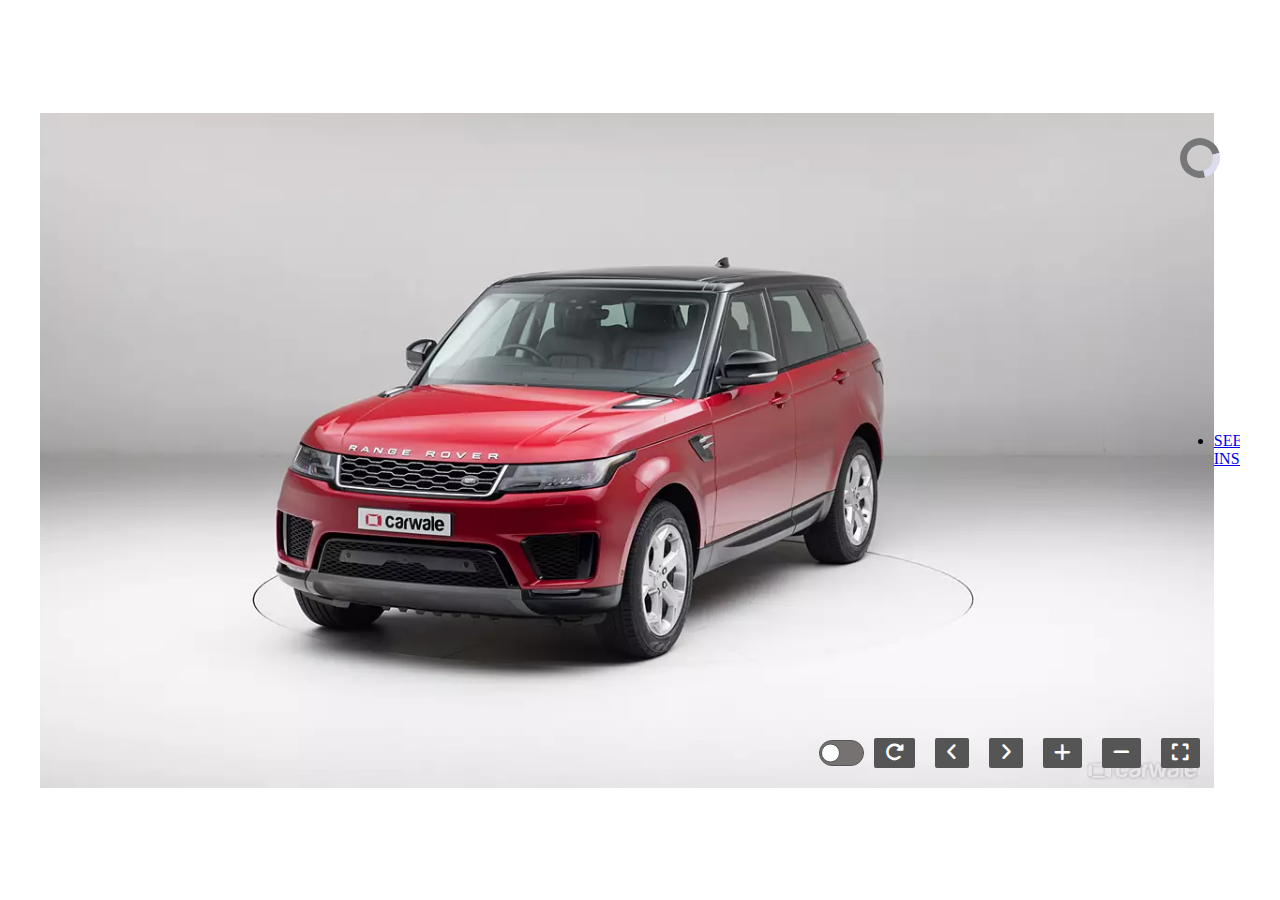
<file: Exterior/index.html>
<!DOCTYPE html>
<html lang="en">

<head>
    <meta charset="UTF-8">
    <meta name="viewport" content="width=device-width, initial-scale=1, viewport-fit=cover">
    <title>360° Player</title>
    <link rel="stylesheet" href="./360_style.css">
    <link rel="stylesheet" href="https://cdnjs.cloudflare.com/ajax/libs/font-awesome/6.6.0/css/all.min.css" />
</head>

<body>
    <div class="player-main-container">
        <div class="main-container">
            <div class="image-container" id="imageContainer">
                <div id="cardElement">
                    <div class="player">

                        <img id="frame" src="" alt="360 Image">
                        <li class="navigationlink"><a class="navlink" href="../interior/index.html">SEE INSIDE</a></li>

                        <div class="zoom-parent">
                            <div class="zoom-controls">
                                <div class="toggoleswitch"><label class="toggleButton"><input type="checkbox"
                                            class="toggleButton__checkbox" id="toggleView" /></label></div>
                                <div class="player-controls actionicons" id="toggle360Btn"><i
                                        class="fa-solid fa-rotate-right"></i></div>
                                <div class="actionicons left-arrow"><i class="fa-solid fa-angle-left"></i></div>
                                <div class="actionicons right-arrow"><i class="fa-solid fa-angle-right"></i></div>
                                <div id="zoomInBtn" class="actionicons"><i class="fa-solid fa-plus"></i></div>
                                <div id="zoomOutBtn" class="actionicons"><i class="fa-solid fa-minus"></i></div>
                                <div id="fullscreenbtn" class="actionicons"><i class="fa-solid fa-expand"></i></div>
                            </div>
                        </div>

                        <div class="spinner" id="loadingSpinner"></div>
                    </div>
                </div>
            </div>
        </div>
    </div>
    <script src="./360_script.js"></script>
</body>

</html>
</file>
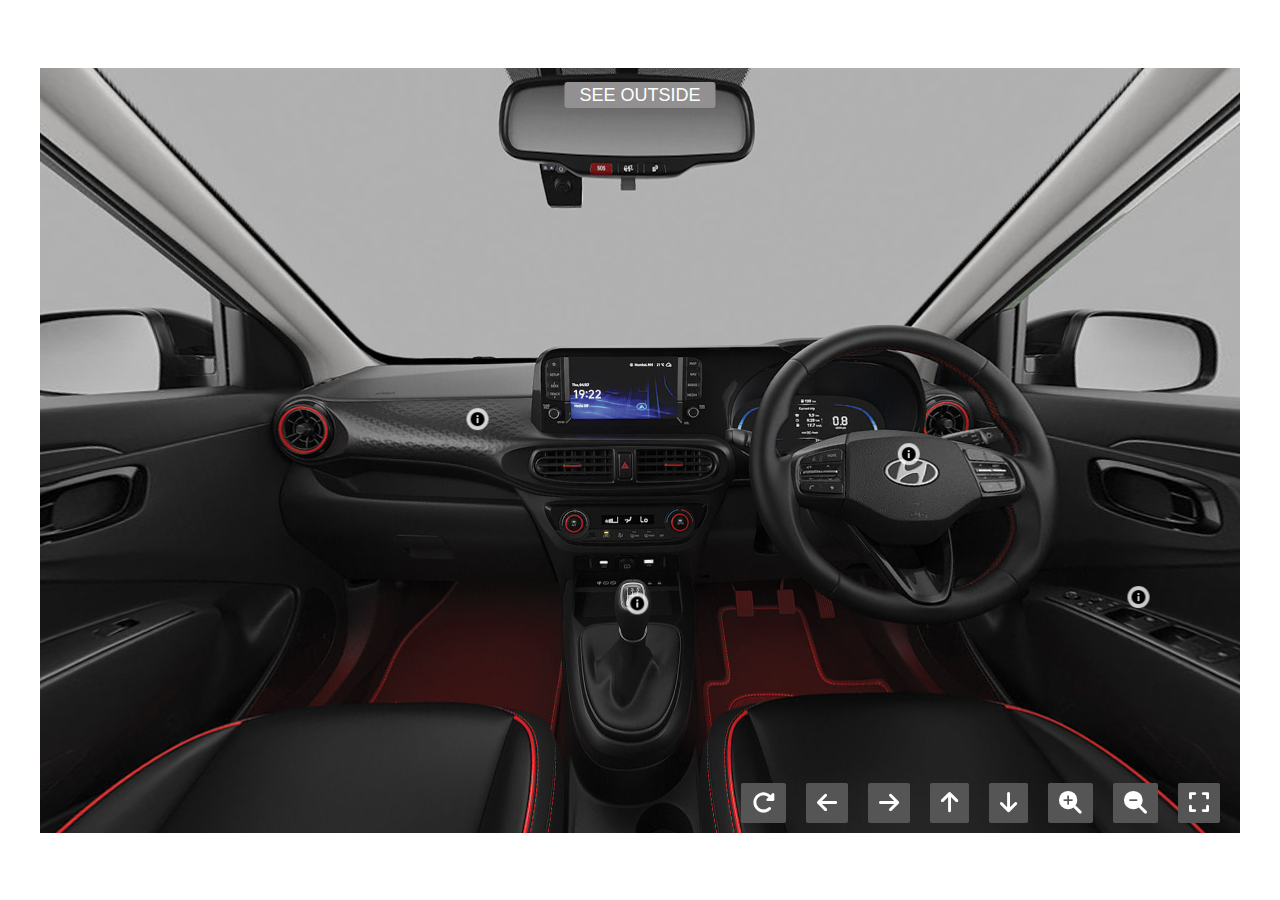
<file: interior/index.html>
<!DOCTYPE html>
<html lang="en">

<head>
    <meta charset="UTF-8">
    <meta name="viewport" content="width=device-width, initial-scale=1.0">
    <title>360 Car Interior Viewer</title>
    <link rel="stylesheet" href="https://cdnjs.cloudflare.com/ajax/libs/font-awesome/6.6.0/css/all.min.css" />
    <link rel="stylesheet" href="./pano.css">
    <link rel="stylesheet" href="./pano_player_source/pano_player_lib.css">
</head>

<body>
    <div class="main-controls-container">
        <div class="main-container">
            <div class="image-container">
                <div id="cardElement">
                    <div class="player" id="playerContainer">

                        <div id="panoramaViewer">
                            <li><a href="../Exterior/index.html">SEE OUTSIDE</a></li>

                            <div class="zoom-parent">
                                <div class="zoom-controls">
                                    <div class="actionicons" id="autoRotateBtn"><i class="fa-solid fa-rotate-right"></i>
                                    </div>
                                    <div class="actionicons" id="leftBtn"><i class="fas fa-arrow-left"></i></div>
                                    <div class="actionicons" id="rightBtn"><i class="fas fa-arrow-right"></i></div>
                                    <div class="actionicons" id="upBtn"><i class="fas fa-arrow-up"></i></div>
                                    <div class="actionicons" id="downBtn"><i class="fas fa-arrow-down"></i></div>
                                    <div class="actionicons" id="zoomInBtn"><i class="fas fa-search-plus"></i></div>
                                    <div class="actionicons" id="zoomOutBtn"><i class="fas fa-search-minus"></i></div>
                                    <div class="actionicons" id="fullscreenBtn"><i class="fa-solid fa-expand"></i></div>
                                </div>
                            </div>
                        </div>

                        <div id="popupContainer" class="popup-container">
                            <div id="popupContent" class="popup-content">
                                <span id="closePopup" class="close-popup">&times;</span>
                                <p id="popupText"></p>
                            </div>
                        </div>
                    </div>
                </div>
            </div>
        </div>
    </div>
    <script src="./pano_player_source/pano_player_lib.js"></script>
    <script src="./pano.js"></script>

</body>

</html>
</file>
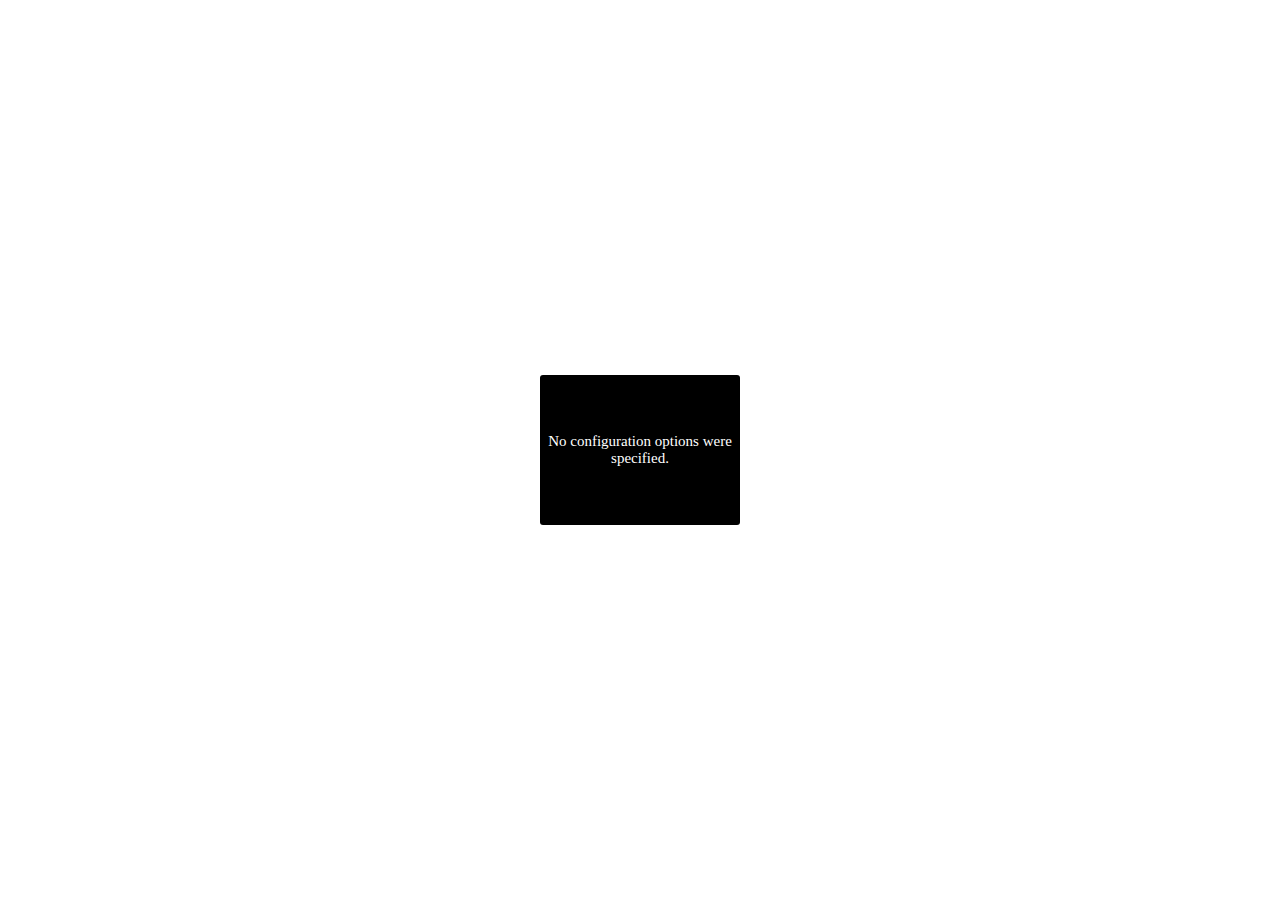
<file: interior/pannellum/pannellum.htm>
<!DOCTYPE HTML>
<html>

<head>
    <meta charset=utf-8>
    <meta name=viewport content="width=device-width, initial-scale=1.0">
    <title>Pannellum</title>
    <style type="text/css">
        .pnlm-container {
            margin: 0;
            padding: 0;
            overflow: hidden;
            position: relative;
            cursor: default;
            width: 100%;
            height: 100%;
            font-family: Helvetica, "Nimbus Sans L", "Liberation Sans", Arial, sans-serif;
            background: #f4f4f4;
            -webkit-user-select: none;
            -khtml-user-select: none;
            -moz-user-select: none;
            -o-user-select: none;
            -ms-user-select: none;
            user-select: none;
            outline: 0;
            line-height: 1.4;
            contain: content
        }

        .pnlm-container * {
            box-sizing: content-box
        }

        .pnlm-ui {
            position: absolute;
            width: 100%;
            height: 100%;
            z-index: 1
        }

        .pnlm-grab {
            cursor: grab;
            cursor: url('data:image/svg+xml,%3Csvg%20xmlns%3D%22http%3A%2F%2Fwww.w3.org%2F2000%2Fsvg%22%20height%3D%2226%22%20width%3D%2226%22%3E%0A%3Cpath%20stroke%3D%22%23000%22%20stroke-width%3D%221px%22%20fill%3D%22%23fff%22%20d%3D%22m15.3%2020.5s6.38-6.73%204.64-8.24-3.47%201.01-3.47%201.01%203.61-5.72%201.41-6.49c-2.2-0.769-3.33%204.36-3.33%204.36s0.873-5.76-1.06-5.76-1.58%205.39-1.58%205.39-0.574-4.59-2.18-4.12c-1.61%200.468-0.572%205.51-0.572%205.51s-1.58-4.89-2.93-3.79c-1.35%201.11%200.258%205.25%200.572%206.62%200.836%202.43%202.03%202.94%202.17%205.55%22%2F%3E%0A%3C%2Fsvg%3E%0A') 12 8, default
        }

        .pnlm-grabbing {
            cursor: grabbing;
            cursor: url('data:image/svg+xml,%3Csvg%20xmlns%3D%22http%3A%2F%2Fwww.w3.org%2F2000%2Fsvg%22%20height%3D%2226%22%20width%3D%2226%22%3E%0A%3Cpath%20stroke%3D%22%23000%22%20stroke-width%3D%221px%22%20fill%3D%22%23fff%22%20d%3D%22m15.3%2020.5s5.07-5.29%203.77-6.74c-1.31-1.45-2.53%200.14-2.53%200.14s2.74-3.29%200.535-4.06c-2.2-0.769-2.52%201.3-2.52%201.3s0.81-2.13-1.12-2.13-1.52%201.77-1.52%201.77-0.261-1.59-1.87-1.12c-1.61%200.468-0.874%202.17-0.874%202.17s-0.651-1.55-2-0.445c-1.35%201.11-0.68%202.25-0.365%203.62%200.836%202.43%202.03%202.94%202.17%205.55%22%2F%3E%0A%3C%2Fsvg%3E%0A') 12 8, default
        }

        .pnlm-sprite {
            background-image: url('data:image/svg+xml,%3Csvg%20xmlns%3D%22http%3A%2F%2Fwww.w3.org%2F2000%2Fsvg%22%20width%3D%2226%22%20height%3D%22208%22%3E%0A%3Ccircle%20fill-opacity%3D%22.78%22%20cy%3D%22117%22%20cx%3D%2213%22%20r%3D%2211%22%20fill%3D%22%23fff%22%2F%3E%0A%3Ccircle%20fill-opacity%3D%22.78%22%20cy%3D%22143%22%20cx%3D%2213%22%20r%3D%2211%22%20fill%3D%22%23fff%22%2F%3E%0A%3Ccircle%20cy%3D%22169%22%20cx%3D%2213%22%20r%3D%227%22%20fill%3D%22none%22%20stroke%3D%22%23000%22%20stroke-width%3D%222%22%2F%3E%0A%3Ccircle%20cy%3D%22195%22%20cx%3D%2213%22%20r%3D%227%22%20fill%3D%22none%22%20stroke%3D%22%23000%22%20stroke-width%3D%222%22%2F%3E%0A%3Ccircle%20cx%3D%2213%22%20cy%3D%22195%22%20r%3D%222.5%22%2F%3E%0A%3Cpath%20d%3D%22m5%2083v6h2v-4h4v-2zm10%200v2h4v4h2v-6zm-5%205v6h6v-6zm-5%205v6h6v-2h-4v-4zm14%200v4h-4v2h6v-6z%22%2F%3E%0A%3Cpath%20d%3D%22m13%20110a7%207%200%200%200%20-7%207%207%207%200%200%200%207%207%207%207%200%200%200%207%20-7%207%207%200%200%200%20-7%20-7zm-1%203h2v2h-2zm0%203h2v5h-2z%22%2F%3E%0A%3Cpath%20d%3D%22m5%2057v6h2v-4h4v-2zm10%200v2h4v4h2v-6zm-10%2010v6h6v-2h-4v-4zm14%200v4h-4v2h6v-6z%22%2F%3E%0A%3Cpath%20d%3D%22m17%2038v2h-8v-2z%22%2F%3E%0A%3Cpath%20d%3D%22m12%209v3h-3v2h3v3h2v-3h3v-2h-3v-3z%22%2F%3E%0A%3Cpath%20d%3D%22m13%20136-6.125%206.125h4.375v7.875h3.5v-7.875h4.375z%22%2F%3E%0A%3Cpath%20d%3D%22m10.428%20173.33v-5.77l5-2.89v5.77zm1-1.73%203-1.73-3.001-1.74z%22%2F%3E%0A%3C%2Fsvg%3E%0A')
        }

        .pnlm-container:-moz-full-screen {
            height: 100% !important;
            width: 100% !important;
            position: static !important
        }

        .pnlm-container:-webkit-full-screen {
            height: 100% !important;
            width: 100% !important;
            position: static !important
        }

        .pnlm-container:-ms-fullscreen {
            height: 100% !important;
            width: 100% !important;
            position: static !important
        }

        .pnlm-container:fullscreen {
            height: 100% !important;
            width: 100% !important;
            position: static !important
        }

        .pnlm-render-container {
            cursor: inherit;
            position: absolute;
            height: 100%;
            width: 100%
        }

        .pnlm-controls {
            margin-top: 4px;
            background-color: #fff;
            border: 1px solid #999;
            border-color: rgba(0, 0, 0, 0.4);
            border-radius: 3px;
            cursor: pointer;
            z-index: 2;
            -webkit-transform: translateZ(9999px);
            transform: translateZ(9999px)
        }

        .pnlm-control:hover {
            background-color: #f8f8f8
        }

        .pnlm-controls-container {
            position: absolute;
            top: 0;
            left: 4px;
            z-index: 1
        }

        .pnlm-zoom-controls {
            width: 26px;
            height: 52px
        }

        .pnlm-zoom-in {
            width: 100%;
            height: 50%;
            position: absolute;
            top: 0;
            border-radius: 3px 3px 0 0
        }

        .pnlm-zoom-out {
            width: 100%;
            height: 50%;
            position: absolute;
            bottom: 0;
            background-position: 0 -26px;
            border-top: 1px solid #ddd;
            border-top-color: rgba(0, 0, 0, 0.10);
            border-radius: 0 0 3px 3px
        }

        .pnlm-fullscreen-toggle-button,
        .pnlm-orientation-button,
        .pnlm-hot-spot-debug-indicator {
            width: 26px;
            height: 26px
        }

        .pnlm-hot-spot-debug-indicator {
            position: absolute;
            top: 50%;
            left: 50%;
            width: 26px;
            height: 26px;
            margin: -13px 0 0 -13px;
            background-color: rgba(255, 255, 255, 0.5);
            border-radius: 13px;
            display: none
        }

        .pnlm-orientation-button-inactive {
            background-position: 0 -156px
        }

        .pnlm-orientation-button-active {
            background-position: 0 -182px
        }

        .pnlm-fullscreen-toggle-button-inactive {
            background-position: 0 -52px
        }

        .pnlm-fullscreen-toggle-button-active {
            background-position: 0 -78px
        }

        .pnlm-panorama-info {
            position: absolute;
            bottom: 4px;
            background-color: rgba(0, 0, 0, 0.7);
            border-radius: 0 3px 3px 0;
            padding-right: 10px;
            color: #fff;
            text-align: left;
            display: none;
            z-index: 2;
            -webkit-transform: translateZ(9999px);
            transform: translateZ(9999px)
        }

        .pnlm-title-box {
            position: relative;
            font-size: 20px;
            display: table;
            padding-left: 5px;
            margin-bottom: 3px
        }

        .pnlm-author-box {
            position: relative;
            font-size: 12px;
            display: table;
            padding-left: 5px
        }

        .pnlm-load-box {
            position: absolute;
            top: 50%;
            left: 50%;
            width: 200px;
            height: 150px;
            margin: -75px 0 0 -100px;
            background-color: rgba(0, 0, 0, 0.7);
            border-radius: 3px;
            text-align: center;
            font-size: 20px;
            display: none;
            color: #fff
        }

        .pnlm-load-box p {
            margin: 20px 0
        }

        .pnlm-lbox {
            position: absolute;
            top: 50%;
            left: 50%;
            width: 20px;
            height: 20px;
            margin: -10px 0 0 -10px;
            display: none
        }

        .pnlm-loading {
            animation-duration: 1.5s;
            -webkit-animation-duration: 1.5s;
            animation-name: pnlm-mv;
            -webkit-animation-name: pnlm-mv;
            animation-iteration-count: infinite;
            -webkit-animation-iteration-count: infinite;
            animation-timing-function: linear;
            -webkit-animation-timing-function: linear;
            height: 10px;
            width: 10px;
            background-color: #fff;
            position: relative
        }

        @keyframes pnlm-mv {
            from {
                left: 0;
                top: 0
            }

            25% {
                left: 10px;
                top: 0
            }

            50% {
                left: 10px;
                top: 10px
            }

            75% {
                left: 0;
                top: 10px
            }

            to {
                left: 0;
                top: 0
            }
        }

        @-webkit-keyframes pnlm-mv {
            from {
                left: 0;
                top: 0
            }

            25% {
                left: 10px;
                top: 0
            }

            50% {
                left: 10px;
                top: 10px
            }

            75% {
                left: 0;
                top: 10px
            }

            to {
                left: 0;
                top: 0
            }
        }

        .pnlm-load-button {
            position: absolute;
            top: 50%;
            left: 50%;
            width: 200px;
            height: 100px;
            margin: -50px 0 0 -100px;
            background-color: rgba(0, 0, 0, .7);
            border-radius: 3px;
            text-align: center;
            font-size: 20px;
            display: table;
            color: #fff;
            cursor: pointer
        }

        .pnlm-load-button:hover {
            background-color: rgba(0, 0, 0, .8)
        }

        .pnlm-load-button p {
            display: table-cell;
            vertical-align: middle
        }

        .pnlm-info-box {
            font-size: 15px;
            position: absolute;
            top: 50%;
            left: 50%;
            width: 200px;
            height: 150px;
            margin: -75px 0 0 -100px;
            background-color: #000;
            border-radius: 3px;
            display: table;
            text-align: center;
            color: #fff;
            table-layout: fixed
        }

        .pnlm-info-box a,
        .pnlm-author-box a {
            color: #fff;
            word-wrap: break-word;
            overflow-wrap: break-word
        }

        .pnlm-info-box p {
            display: table-cell;
            vertical-align: middle;
            padding: 0 5px 0 5px
        }

        .pnlm-error-msg {
            display: none
        }

        .pnlm-about-msg {
            font-size: 11px;
            line-height: 11px;
            color: #fff;
            padding: 5px 8px 5px 8px;
            background: rgba(0, 0, 0, 0.7);
            border-radius: 3px;
            position: absolute;
            top: 50px;
            left: 50px;
            display: none;
            opacity: 0;
            -moz-transition: opacity .3s ease-in-out;
            -webkit-transition: opacity .3s ease-in-out;
            -o-transition: opacity .3s ease-in-out;
            -ms-transition: opacity .3s ease-in-out;
            transition: opacity .3s ease-in-out;
            z-index: 1
        }

        .pnlm-about-msg a:link,
        .pnlm-about-msg a:visited {
            color: #fff
        }

        .pnlm-about-msg a:hover,
        .pnlm-about-msg a:active {
            color: #eee
        }

        .pnlm-hotspot-base {
            position: absolute;
            visibility: hidden;
            cursor: default;
            vertical-align: middle;
            top: 0;
            z-index: 1
        }

        .pnlm-hotspot {
            height: 26px;
            width: 26px;
            border-radius: 13px
        }

        .pnlm-hotspot:hover {
            background-color: rgba(255, 255, 255, 0.2)
        }

        .pnlm-hotspot.pnlm-info {
            background-position: 0 -104px
        }

        .pnlm-hotspot.pnlm-scene {
            background-position: 0 -130px
        }

        div.pnlm-tooltip span {
            visibility: hidden;
            position: absolute;
            border-radius: 3px;
            background-color: rgba(0, 0, 0, 0.7);
            color: #fff;
            text-align: center;
            max-width: 200px;
            padding: 5px 10px;
            margin-left: -220px;
            cursor: default
        }

        div.pnlm-tooltip:hover span {
            visibility: visible
        }

        div.pnlm-tooltip:hover span:after {
            content: '';
            position: absolute;
            width: 0;
            height: 0;
            border-width: 10px;
            border-style: solid;
            border-color: rgba(0, 0, 0, 0.7) transparent transparent transparent;
            bottom: -20px;
            left: -10px;
            margin: 0 50%
        }

        .pnlm-compass {
            position: absolute;
            width: 50px;
            height: 50px;
            right: 4px;
            bottom: 4px;
            border-radius: 25px;
            background-image: url('data:image/svg+xml,%3Csvg%20xmlns%3D%22http%3A%2F%2Fwww.w3.org%2F2000%2Fsvg%22%20height%3D%2250%22%20width%3D%2250%22%3E%0A%3Cpath%20d%3D%22m24.5078%206-3.2578%2018h7.5l-3.25781-18h-0.984376zm-3.2578%2020%203.2578%2018h0.9844l3.2578-18h-7.5zm1.19531%200.9941h5.10938l-2.5547%2014.1075-2.5547-14.1075z%22%2F%3E%0A%3C%2Fsvg%3E%0A');
            cursor: default;
            display: none
        }

        .pnlm-world {
            position: absolute;
            left: 50%;
            top: 50%
        }

        .pnlm-face {
            position: absolute;
            -webkit-transform-origin: 0 0;
            transform-origin: 0 0
        }

        .pnlm-dragfix,
        .pnlm-preview-img {
            position: absolute;
            height: 100%;
            width: 100%
        }

        .pnlm-preview-img {
            background-size: cover;
            background-position: center
        }

        .pnlm-lbar {
            width: 150px;
            margin: 0 auto;
            border: #fff 1px solid;
            height: 6px
        }

        .pnlm-lbar-fill {
            background: #fff;
            height: 100%;
            width: 0
        }

        .pnlm-lmsg {
            font-size: 12px
        }

        .pnlm-fade-img {
            position: absolute;
            top: 0;
            left: 0
        }

        .pnlm-pointer {
            cursor: pointer
        }

        html {
            height: 100%
        }

        body {
            margin: 0;
            padding: 0;
            overflow: hidden;
            position: fixed;
            cursor: default;
            width: 100%;
            height: 100%
        }
    </style>
</head>

<body>
    <div id=container><noscript>
            <div class=pnlm-info-box>
                <p>Javascript is required to view this panorama.<br>(It could be worse; you could need a plugin.)</p>
            </div>
        </noscript></div>
    <script type="text/javascript">window.libpannellum = function (y, c, p) {
            function H(L) {
                function H(a, f) { return 1 == a.level && 1 != f.level ? -1 : 1 == f.level && 1 != a.level ? 1 : f.timestamp - a.timestamp } function Q(a, f) { return a.level != f.level ? a.level - f.level : a.diff - f.diff } function ka(a, f, d, c, m, e) { this.vertices = a; this.side = f; this.level = d; this.x = c; this.y = m; this.path = e.replace("%s", f).replace("%l", d).replace("%x", c).replace("%y", m) } function Ha(a, f, c, p, m) {
                    var e; var g = f.vertices; e = la(a, g.slice(0, 3)); var t = la(a, g.slice(3, 6)), x = la(a, g.slice(6, 9)), g = la(a, g.slice(9,
                        12)), s = e[0] + t[0] + x[0] + g[0]; -4 == s || 4 == s ? e = !1 : (s = e[1] + t[1] + x[1] + g[1], e = -4 == s || 4 == s ? !1 : 4 != e[2] + t[2] + x[2] + g[2]); if (e) {
                            e = f.vertices; t = e[0] + e[3] + e[6] + e[9]; x = e[1] + e[4] + e[7] + e[10]; g = e[2] + e[5] + e[8] + e[11]; s = Math.sqrt(t * t + x * x + g * g); g = Math.asin(g / s); t = Math.atan2(x, t) - p; t += t > Math.PI ? -2 * Math.PI : t < -Math.PI ? 2 * Math.PI : 0; t = Math.abs(t); f.diff = Math.acos(Math.sin(c) * Math.sin(g) + Math.cos(c) * Math.cos(g) * Math.cos(t)); t = !1; for (x = 0; x < d.nodeCache.length; x++)if (d.nodeCache[x].path == f.path) {
                                t = !0; d.nodeCache[x].timestamp = d.nodeCacheTimestamp++;
                                d.nodeCache[x].diff = f.diff; d.currentNodes.push(d.nodeCache[x]); break
                            } t || (f.timestamp = d.nodeCacheTimestamp++, d.currentNodes.push(f), d.nodeCache.push(f)); if (f.level < d.level) {
                                var g = n.cubeResolution * Math.pow(2, f.level - n.maxLevel), t = Math.ceil(g * n.invTileResolution) - 1, x = g % n.tileResolution * 2, k = 2 * g % n.tileResolution; 0 === k && (k = n.tileResolution); 0 === x && (x = 2 * n.tileResolution); s = 0.5; if (f.x == t || f.y == t) s = 1 - n.tileResolution / (n.tileResolution + k); var l = 1 - s, g = [], z = s, y = s, E = s, J = l, A = l, C = l; if (k < n.tileResolution) if (f.x ==
                                    t && f.y != t) { if (A = y = 0.5, "d" == f.side || "u" == f.side) C = E = 0.5 } else f.x != t && f.y == t && (J = z = 0.5, "l" == f.side || "r" == f.side) && (C = E = 0.5); x <= n.tileResolution && (f.x == t && (z = 0, J = 1, "l" == f.side || "r" == f.side) && (E = 0, C = 1), f.y == t && (y = 0, A = 1, "d" == f.side || "u" == f.side) && (E = 0, C = 1)); k = [e[0], e[1], e[2], e[0] * z + e[3] * J, e[1] * s + e[4] * l, e[2] * E + e[5] * C, e[0] * z + e[6] * J, e[1] * y + e[7] * A, e[2] * E + e[8] * C, e[0] * s + e[9] * l, e[1] * y + e[10] * A, e[2] * E + e[11] * C]; k = new ka(k, f.side, f.level + 1, 2 * f.x, 2 * f.y, n.fullpath); g.push(k); f.x == t && x <= n.tileResolution || (k = [e[0] * z +
                                        e[3] * J, e[1] * s + e[4] * l, e[2] * E + e[5] * C, e[3], e[4], e[5], e[3] * s + e[6] * l, e[4] * y + e[7] * A, e[5] * E + e[8] * C, e[0] * z + e[6] * J, e[1] * y + e[7] * A, e[2] * E + e[8] * C], k = new ka(k, f.side, f.level + 1, 2 * f.x + 1, 2 * f.y, n.fullpath), g.push(k)); f.x == t && x <= n.tileResolution || f.y == t && x <= n.tileResolution || (k = [e[0] * z + e[6] * J, e[1] * y + e[7] * A, e[2] * E + e[8] * C, e[3] * s + e[6] * l, e[4] * y + e[7] * A, e[5] * E + e[8] * C, e[6], e[7], e[8], e[9] * z + e[6] * J, e[10] * s + e[7] * l, e[11] * E + e[8] * C], k = new ka(k, f.side, f.level + 1, 2 * f.x + 1, 2 * f.y + 1, n.fullpath), g.push(k)); f.y == t && x <= n.tileResolution ||
                                            (k = [e[0] * s + e[9] * l, e[1] * y + e[10] * A, e[2] * E + e[11] * C, e[0] * z + e[6] * J, e[1] * y + e[7] * A, e[2] * E + e[8] * C, e[9] * z + e[6] * J, e[10] * s + e[7] * l, e[11] * E + e[8] * C, e[9], e[10], e[11]], k = new ka(k, f.side, f.level + 1, 2 * f.x, 2 * f.y + 1, n.fullpath), g.push(k)); for (f = 0; f < g.length; f++)Ha(a, g[f], c, p, m)
                            }
                        }
                } function sa() { return [-1, 1, -1, 1, 1, -1, 1, -1, -1, -1, -1, -1, 1, 1, 1, -1, 1, 1, -1, -1, 1, 1, -1, 1, -1, 1, 1, 1, 1, 1, 1, 1, -1, -1, 1, -1, -1, -1, -1, 1, -1, -1, 1, -1, 1, -1, -1, 1, -1, 1, 1, -1, 1, -1, -1, -1, -1, -1, -1, 1, 1, 1, -1, 1, 1, 1, 1, -1, 1, 1, -1, -1] } function ta(a, f, d) {
                    var c = Math.sin(f); f = Math.cos(f);
                    if ("x" == d) return [a[0], f * a[1] + c * a[2], f * a[2] - c * a[1], a[3], f * a[4] + c * a[5], f * a[5] - c * a[4], a[6], f * a[7] + c * a[8], f * a[8] - c * a[7]]; if ("y" == d) return [f * a[0] - c * a[2], a[1], f * a[2] + c * a[0], f * a[3] - c * a[5], a[4], f * a[5] + c * a[3], f * a[6] - c * a[8], a[7], f * a[8] + c * a[6]]; if ("z" == d) return [f * a[0] + c * a[1], f * a[1] - c * a[0], a[2], f * a[3] + c * a[4], f * a[4] - c * a[3], a[5], f * a[6] + c * a[7], f * a[7] - c * a[6], a[8]]
                } function ma(a) { return [a[0], a[4], a[8], a[12], a[1], a[5], a[9], a[13], a[2], a[6], a[10], a[14], a[3], a[7], a[11], a[15]] } function Ia(a) {
                    Ja(a, a.path + "." + n.extension,
                        function (f, c) { a.texture = f; a.textureLoaded = c ? 2 : 1 }, ua.crossOrigin)
                } function la(a, f) { var c = [a[0] * f[0] + a[1] * f[1] + a[2] * f[2], a[4] * f[0] + a[5] * f[1] + a[6] * f[2], a[11] + a[8] * f[0] + a[9] * f[1] + a[10] * f[2], 1 / (a[12] * f[0] + a[13] * f[1] + a[14] * f[2])], d = c[0] * c[3], m = c[1] * c[3], c = c[2] * c[3], e = [0, 0, 0]; -1 > d && (e[0] = -1); 1 < d && (e[0] = 1); -1 > m && (e[1] = -1); 1 < m && (e[1] = 1); if (-1 > c || 1 < c) e[2] = 1; return e } function Ca() { console.log("Reducing canvas size due to error 1286!"); A.width = Math.round(A.width / 2); A.height = Math.round(A.height / 2) } var A = c.createElement("canvas");
                A.style.width = A.style.height = "100%"; L.appendChild(A); var d, a, V, W, aa, S, va, ha, n, z, F, da, Da, Z, na, ua; this.init = function (M, f, y, I, m, e, g, t) {
                    function x(a) { if (Q) { var f = a * a * 4, e = new Uint8ClampedArray(f), c = t.backgroundColor ? t.backgroundColor : [0, 0, 0]; c[0] *= 255; c[1] *= 255; c[2] *= 255; for (var b = 0; b < f; b++)e[b++] = c[0], e[b++] = c[1], e[b++] = c[2]; a = new ImageData(e, a, a); for (s = 0; 6 > s; s++)0 == n[s].width && (n[s] = a) } } f === p && (f = "equirectangular"); if ("equirectangular" != f && "cubemap" != f && "multires" != f) throw console.log("Error: invalid image type specified!"),
                        { type: "config error" }; z = f; n = M; F = y; ua = t || {}; if (d) { V && (a.detachShader(d, V), a.deleteShader(V)); W && (a.detachShader(d, W), a.deleteShader(W)); a.bindBuffer(a.ARRAY_BUFFER, null); a.bindBuffer(a.ELEMENT_ARRAY_BUFFER, null); d.texture && a.deleteTexture(d.texture); if (d.nodeCache) for (M = 0; M < d.nodeCache.length; M++)a.deleteTexture(d.nodeCache[M].texture); a.deleteProgram(d); d = p } ha = p; var s, Q = !1, B; if ("cubemap" == z) for (s = 0; 6 > s; s++)0 < n[s].width ? (B === p && (B = n[s].width), B != n[s].width && console.log("Cube faces have inconsistent widths: " +
                            B + " vs. " + n[s].width)) : Q = !0; "cubemap" == z && 0 !== (B & B - 1) && (navigator.userAgent.toLowerCase().match(/(iphone|ipod|ipad).* os 8_/) || navigator.userAgent.toLowerCase().match(/(iphone|ipod|ipad).* os 9_/) || navigator.userAgent.toLowerCase().match(/(iphone|ipod|ipad).* os 10_/) || navigator.userAgent.match(/Trident.*rv[ :]*11\./)) || (a || (a = A.getContext("experimental-webgl", { alpha: !1, depth: !1 })), a && 1286 == a.getError() && Ca()); if (!a && ("multires" == z && n.hasOwnProperty("fallbackPath") || "cubemap" == z) && ("WebkitAppearance" in
                                c.documentElement.style || navigator.userAgent.match(/Trident.*rv[ :]*11\./) || -1 !== navigator.appVersion.indexOf("MSIE 10"))) {
                        S && L.removeChild(S); S = c.createElement("div"); S.className = "pnlm-world"; I = n.basePath ? n.basePath + n.fallbackPath : n.fallbackPath; var H = "frblud".split(""), T = 0; m = function () {
                            var a = c.createElement("canvas"); a.className = "pnlm-face pnlm-" + H[this.side] + "face"; S.appendChild(a); var f = a.getContext("2d"); a.style.width = this.width + 4 + "px"; a.style.height = this.height + 4 + "px"; a.width = this.width + 4; a.height =
                                this.height + 4; f.drawImage(this, 2, 2); var e = f.getImageData(0, 0, a.width, a.height), g = e.data, b, d; for (b = 2; b < a.width - 2; b++)for (d = 0; 4 > d; d++)g[4 * (b + a.width) + d] = g[4 * (b + 2 * a.width) + d], g[4 * (b + a.width * (a.height - 2)) + d] = g[4 * (b + a.width * (a.height - 3)) + d]; for (b = 2; b < a.height - 2; b++)for (d = 0; 4 > d; d++)g[4 * (b * a.width + 1) + d] = g[4 * (b * a.width + 2) + d], g[4 * ((b + 1) * a.width - 2) + d] = g[4 * ((b + 1) * a.width - 3) + d]; for (d = 0; 4 > d; d++)g[4 * (a.width + 1) + d] = g[4 * (2 * a.width + 2) + d], g[4 * (2 * a.width - 2) + d] = g[4 * (3 * a.width - 3) + d], g[4 * (a.width * (a.height - 2) + 1) + d] = g[4 *
                                    (a.width * (a.height - 3) + 2) + d], g[4 * (a.width * (a.height - 1) - 2) + d] = g[4 * (a.width * (a.height - 2) - 3) + d]; for (b = 1; b < a.width - 1; b++)for (d = 0; 4 > d; d++)g[4 * b + d] = g[4 * (b + a.width) + d], g[4 * (b + a.width * (a.height - 1)) + d] = g[4 * (b + a.width * (a.height - 2)) + d]; for (b = 1; b < a.height - 1; b++)for (d = 0; 4 > d; d++)g[b * a.width * 4 + d] = g[4 * (b * a.width + 1) + d], g[4 * ((b + 1) * a.width - 1) + d] = g[4 * ((b + 1) * a.width - 2) + d]; for (d = 0; 4 > d; d++)g[d] = g[4 * (a.width + 1) + d], g[4 * (a.width - 1) + d] = g[4 * (2 * a.width - 2) + d], g[a.width * (a.height - 1) * 4 + d] = g[4 * (a.width * (a.height - 2) + 1) + d], g[4 * (a.width *
                                        a.height - 1) + d] = g[4 * (a.width * (a.height - 1) - 2) + d]; f.putImageData(e, 0, 0); E.call(this)
                        }; var E = function () { 0 < this.width ? (aa === p && (aa = this.width), aa != this.width && console.log("Fallback faces have inconsistent widths: " + aa + " vs. " + this.width)) : Q = !0; T++; 6 == T && (aa = this.width, L.appendChild(S), g()) }, Q = !1; for (s = 0; 6 > s; s++)e = new Image, e.crossOrigin = ua.crossOrigin ? ua.crossOrigin : "anonymous", e.side = s, e.onload = m, e.onerror = E, e.src = "multires" == z ? I.replace("%s", H[s]) + "." + n.extension : n[s].src; x(aa)
                    } else {
                        if (!a) throw console.log("Error: no WebGL support detected!"),
                            { type: "no webgl" }; "cubemap" == z && x(B); n.fullpath = n.basePath ? n.basePath + n.path : n.path; n.invTileResolution = 1 / n.tileResolution; M = sa(); va = []; for (s = 0; 6 > s; s++)va[s] = M.slice(12 * s, 12 * s + 12), M = sa(); M = 0; if ("equirectangular" == z) { if (M = a.getParameter(a.MAX_TEXTURE_SIZE), Math.max(n.width / 2, n.height) > M) throw console.log("Error: The image is too big; it's " + n.width + "px wide, but this device's maximum supported size is " + 2 * M + "px."), { type: "webgl size error", width: n.width, maxWidth: 2 * M }; } else if ("cubemap" == z && B > a.getParameter(a.MAX_CUBE_MAP_TEXTURE_SIZE)) throw console.log("Error: The image is too big; it's " +
                                B + "px wide, but this device's maximum supported size is " + M + "px."), { type: "webgl size error", width: B, maxWidth: M }; t === p || t.horizonPitch === p && t.horizonRoll === p || (ha = [t.horizonPitch == p ? 0 : t.horizonPitch, t.horizonRoll == p ? 0 : t.horizonRoll]); B = a.TEXTURE_2D; a.viewport(0, 0, a.drawingBufferWidth, a.drawingBufferHeight); a.getShaderPrecisionFormat && (f = a.getShaderPrecisionFormat(a.FRAGMENT_SHADER, a.HIGH_FLOAT)) && 1 > f.precision && (oa = oa.replace("highp", "mediump")); V = a.createShader(a.VERTEX_SHADER); f = l; "multires" == z &&
                                    (f = k); a.shaderSource(V, f); a.compileShader(V); W = a.createShader(a.FRAGMENT_SHADER); f = pa; "cubemap" == z ? (B = a.TEXTURE_CUBE_MAP, f = bb) : "multires" == z && (f = Ra); a.shaderSource(W, f); a.compileShader(W); d = a.createProgram(); a.attachShader(d, V); a.attachShader(d, W); a.linkProgram(d); a.getShaderParameter(V, a.COMPILE_STATUS) || console.log(a.getShaderInfoLog(V)); a.getShaderParameter(W, a.COMPILE_STATUS) || console.log(a.getShaderInfoLog(W)); a.getProgramParameter(d, a.LINK_STATUS) || console.log(a.getProgramInfoLog(d)); a.useProgram(d);
                        d.drawInProgress = !1; f = t.backgroundColor ? t.backgroundColor : [0, 0, 0]; a.clearColor(f[0], f[1], f[2], 1); a.clear(a.COLOR_BUFFER_BIT); d.texCoordLocation = a.getAttribLocation(d, "a_texCoord"); a.enableVertexAttribArray(d.texCoordLocation); "multires" != z ? (da || (da = a.createBuffer()), a.bindBuffer(a.ARRAY_BUFFER, da), a.bufferData(a.ARRAY_BUFFER, new Float32Array([-1, 1, 1, 1, 1, -1, -1, 1, 1, -1, -1, -1]), a.STATIC_DRAW), a.vertexAttribPointer(d.texCoordLocation, 2, a.FLOAT, !1, 0, 0), d.aspectRatio = a.getUniformLocation(d, "u_aspectRatio"),
                            a.uniform1f(d.aspectRatio, a.drawingBufferWidth / a.drawingBufferHeight), d.psi = a.getUniformLocation(d, "u_psi"), d.theta = a.getUniformLocation(d, "u_theta"), d.f = a.getUniformLocation(d, "u_f"), d.h = a.getUniformLocation(d, "u_h"), d.v = a.getUniformLocation(d, "u_v"), d.vo = a.getUniformLocation(d, "u_vo"), d.rot = a.getUniformLocation(d, "u_rot"), a.uniform1f(d.h, I / (2 * Math.PI)), a.uniform1f(d.v, m / Math.PI), a.uniform1f(d.vo, e / Math.PI * 2), "equirectangular" == z && (d.backgroundColor = a.getUniformLocation(d, "u_backgroundColor"), a.uniform4fv(d.backgroundColor,
                                f.concat([1]))), d.texture = a.createTexture(), a.bindTexture(B, d.texture), "cubemap" == z ? (a.texImage2D(a.TEXTURE_CUBE_MAP_POSITIVE_X, 0, a.RGB, a.RGB, a.UNSIGNED_BYTE, n[1]), a.texImage2D(a.TEXTURE_CUBE_MAP_NEGATIVE_X, 0, a.RGB, a.RGB, a.UNSIGNED_BYTE, n[3]), a.texImage2D(a.TEXTURE_CUBE_MAP_POSITIVE_Y, 0, a.RGB, a.RGB, a.UNSIGNED_BYTE, n[4]), a.texImage2D(a.TEXTURE_CUBE_MAP_NEGATIVE_Y, 0, a.RGB, a.RGB, a.UNSIGNED_BYTE, n[5]), a.texImage2D(a.TEXTURE_CUBE_MAP_POSITIVE_Z, 0, a.RGB, a.RGB, a.UNSIGNED_BYTE, n[0]), a.texImage2D(a.TEXTURE_CUBE_MAP_NEGATIVE_Z,
                                    0, a.RGB, a.RGB, a.UNSIGNED_BYTE, n[2])) : n.width <= M ? (a.uniform1i(a.getUniformLocation(d, "u_splitImage"), 0), a.texImage2D(B, 0, a.RGB, a.RGB, a.UNSIGNED_BYTE, n)) : (a.uniform1i(a.getUniformLocation(d, "u_splitImage"), 1), I = c.createElement("canvas"), I.width = n.width / 2, I.height = n.height, I = I.getContext("2d"), I.drawImage(n, 0, 0), m = I.getImageData(0, 0, n.width / 2, n.height), a.texImage2D(B, 0, a.RGB, a.RGB, a.UNSIGNED_BYTE, m), d.texture2 = a.createTexture(), a.activeTexture(a.TEXTURE1), a.bindTexture(B, d.texture2), a.uniform1i(a.getUniformLocation(d,
                                        "u_image1"), 1), I.drawImage(n, -n.width / 2, 0), m = I.getImageData(0, 0, n.width / 2, n.height), a.texImage2D(B, 0, a.RGB, a.RGB, a.UNSIGNED_BYTE, m), a.texParameteri(B, a.TEXTURE_WRAP_S, a.CLAMP_TO_EDGE), a.texParameteri(B, a.TEXTURE_WRAP_T, a.CLAMP_TO_EDGE), a.texParameteri(B, a.TEXTURE_MIN_FILTER, a.LINEAR), a.texParameteri(B, a.TEXTURE_MAG_FILTER, a.LINEAR), a.activeTexture(a.TEXTURE0)), a.texParameteri(B, a.TEXTURE_WRAP_S, a.CLAMP_TO_EDGE), a.texParameteri(B, a.TEXTURE_WRAP_T, a.CLAMP_TO_EDGE), a.texParameteri(B, a.TEXTURE_MIN_FILTER,
                                            a.LINEAR), a.texParameteri(B, a.TEXTURE_MAG_FILTER, a.LINEAR)) : (d.vertPosLocation = a.getAttribLocation(d, "a_vertCoord"), a.enableVertexAttribArray(d.vertPosLocation), Da || (Da = a.createBuffer()), Z || (Z = a.createBuffer()), na || (na = a.createBuffer()), a.bindBuffer(a.ARRAY_BUFFER, Z), a.bufferData(a.ARRAY_BUFFER, new Float32Array([0, 0, 1, 0, 1, 1, 0, 1]), a.STATIC_DRAW), a.bindBuffer(a.ELEMENT_ARRAY_BUFFER, na), a.bufferData(a.ELEMENT_ARRAY_BUFFER, new Uint16Array([0, 1, 2, 0, 2, 3]), a.STATIC_DRAW), d.perspUniform = a.getUniformLocation(d,
                                                "u_perspMatrix"), d.cubeUniform = a.getUniformLocation(d, "u_cubeMatrix"), d.level = -1, d.currentNodes = [], d.nodeCache = [], d.nodeCacheTimestamp = 0); I = a.getError(); if (0 !== I) throw console.log("Error: Something went wrong with WebGL!", I), { type: "webgl error" }; g()
                    }
                }; this.destroy = function () { L !== p && (A !== p && L.contains(A) && L.removeChild(A), S !== p && L.contains(S) && L.removeChild(S)); if (a) { var d = a.getExtension("WEBGL_lose_context"); d && d.loseContext() } }; this.resize = function () {
                    var c = y.devicePixelRatio || 1; A.width = A.clientWidth *
                        c; A.height = A.clientHeight * c; a && (1286 == a.getError() && Ca(), a.viewport(0, 0, a.drawingBufferWidth, a.drawingBufferHeight), "multires" != z && a.uniform1f(d.aspectRatio, A.clientWidth / A.clientHeight))
                }; this.resize(); this.setPose = function (a, d) { ha = [a, d] }; this.render = function (c, f, k, l) {
                    var m, e = 0; l === p && (l = {}); l.roll && (e = l.roll); if (ha !== p) {
                        m = ha[0]; var g = ha[1], t = c, x = f, s = Math.cos(g) * Math.sin(c) * Math.sin(m) + Math.cos(c) * (Math.cos(m) * Math.cos(f) + Math.sin(g) * Math.sin(m) * Math.sin(f)), y = -Math.sin(c) * Math.sin(g) + Math.cos(c) *
                            Math.cos(g) * Math.sin(f); c = Math.cos(g) * Math.cos(m) * Math.sin(c) + Math.cos(c) * (-Math.cos(f) * Math.sin(m) + Math.cos(m) * Math.sin(g) * Math.sin(f)); c = Math.asin(Math.max(Math.min(c, 1), -1)); f = Math.atan2(y, s); m = [Math.cos(t) * (Math.sin(g) * Math.sin(m) * Math.cos(x) - Math.cos(m) * Math.sin(x)), Math.cos(t) * Math.cos(g) * Math.cos(x), Math.cos(t) * (Math.cos(m) * Math.sin(g) * Math.cos(x) + Math.sin(x) * Math.sin(m))]; g = [-Math.cos(c) * Math.sin(f), Math.cos(c) * Math.cos(f)]; g = Math.acos(Math.max(Math.min((m[0] * g[0] + m[1] * g[1]) / (Math.sqrt(m[0] *
                                m[0] + m[1] * m[1] + m[2] * m[2]) * Math.sqrt(g[0] * g[0] + g[1] * g[1])), 1), -1)); 0 > m[2] && (g = 2 * Math.PI - g); e += g
                    } if (a || "multires" != z && "cubemap" != z) {
                        if ("multires" != z) k = 2 * Math.atan(Math.tan(0.5 * k) / (a.drawingBufferWidth / a.drawingBufferHeight)), k = 1 / Math.tan(0.5 * k), a.uniform1f(d.psi, f), a.uniform1f(d.theta, c), a.uniform1f(d.rot, e), a.uniform1f(d.f, k), !0 === F && "equirectangular" == z && (a.bindTexture(a.TEXTURE_2D, d.texture), a.texImage2D(a.TEXTURE_2D, 0, a.RGB, a.RGB, a.UNSIGNED_BYTE, n)), a.drawArrays(a.TRIANGLES, 0, 6); else {
                            m = a.drawingBufferWidth /
                                a.drawingBufferHeight; g = 2 * Math.atan(Math.tan(k / 2) * a.drawingBufferHeight / a.drawingBufferWidth); g = 1 / Math.tan(g / 2); m = [g / m, 0, 0, 0, 0, g, 0, 0, 0, 0, 100.1 / -99.9, 20 / -99.9, 0, 0, -1, 0]; for (g = 1; g < n.maxLevel && a.drawingBufferWidth > n.tileResolution * Math.pow(2, g - 1) * Math.tan(k / 2) * 0.707;)g++; d.level = g; g = [1, 0, 0, 0, 1, 0, 0, 0, 1]; g = ta(g, -e, "z"); g = ta(g, -c, "x"); g = ta(g, f, "y"); g = [g[0], g[1], g[2], 0, g[3], g[4], g[5], 0, g[6], g[7], g[8], 0, 0, 0, 0, 1]; a.uniformMatrix4fv(d.perspUniform, !1, new Float32Array(ma(m))); a.uniformMatrix4fv(d.cubeUniform,
                                    !1, new Float32Array(ma(g))); e = [m[0] * g[0], m[0] * g[1], m[0] * g[2], 0, m[5] * g[4], m[5] * g[5], m[5] * g[6], 0, m[10] * g[8], m[10] * g[9], m[10] * g[10], m[11], -g[8], -g[9], -g[10], 0]; d.nodeCache.sort(H); if (200 < d.nodeCache.length && d.nodeCache.length > d.currentNodes.length + 50) for (m = d.nodeCache.splice(200, d.nodeCache.length - 200), g = 0; g < m.length; g++)a.deleteTexture(m[g].texture); d.currentNodes = []; g = "fbudlr".split(""); for (m = 0; 6 > m; m++)t = new ka(va[m], g[m], 1, 0, 0, n.fullpath), Ha(e, t, c, f, k); d.currentNodes.sort(Q); for (c = T.length - 1; 0 <= c; c--)-1 ===
                                        d.currentNodes.indexOf(T[c].node) && (T[c].node.textureLoad = !1, T.splice(c, 1)); if (0 === T.length) for (c = 0; c < d.currentNodes.length; c++)if (f = d.currentNodes[c], !f.texture && !f.textureLoad) { f.textureLoad = !0; setTimeout(Ia, 0, f); break } if (!d.drawInProgress) {
                                            d.drawInProgress = !0; a.clear(a.COLOR_BUFFER_BIT); for (c = 0; c < d.currentNodes.length; c++)1 < d.currentNodes[c].textureLoaded && (a.bindBuffer(a.ARRAY_BUFFER, Da), a.bufferData(a.ARRAY_BUFFER, new Float32Array(d.currentNodes[c].vertices), a.STATIC_DRAW), a.vertexAttribPointer(d.vertPosLocation,
                                                3, a.FLOAT, !1, 0, 0), a.bindBuffer(a.ARRAY_BUFFER, Z), a.vertexAttribPointer(d.texCoordLocation, 2, a.FLOAT, !1, 0, 0), a.bindTexture(a.TEXTURE_2D, d.currentNodes[c].texture), a.drawElements(a.TRIANGLES, 6, a.UNSIGNED_SHORT, 0)); d.drawInProgress = !1
                                        }
                        } if (l.returnImage !== p) return A.toDataURL("image/png")
                    } else for (m = aa / 2, l = {
                        f: "translate3d(-" + (m + 2) + "px, -" + (m + 2) + "px, -" + m + "px)", b: "translate3d(" + (m + 2) + "px, -" + (m + 2) + "px, " + m + "px) rotateX(180deg) rotateZ(180deg)", u: "translate3d(-" + (m + 2) + "px, -" + m + "px, " + (m + 2) + "px) rotateX(270deg)",
                        d: "translate3d(-" + (m + 2) + "px, " + m + "px, -" + (m + 2) + "px) rotateX(90deg)", l: "translate3d(-" + m + "px, -" + (m + 2) + "px, " + (m + 2) + "px) rotateX(180deg) rotateY(90deg) rotateZ(180deg)", r: "translate3d(" + m + "px, -" + (m + 2) + "px, -" + (m + 2) + "px) rotateY(270deg)"
                    }, k = 1 / Math.tan(k / 2), k = k * A.clientWidth / 2 + "px", f = "perspective(" + k + ") translateZ(" + k + ") rotateX(" + c + "rad) rotateY(" + f + "rad) ", k = Object.keys(l), c = 0; 6 > c; c++)if (e = S.querySelector(".pnlm-" + k[c] + "face")) e.style.webkitTransform = f + l[k[c]], e.style.transform = f + l[k[c]]
                }; this.isLoading =
                    function () { if (a && "multires" == z) for (var c = 0; c < d.currentNodes.length; c++)if (!d.currentNodes[c].textureLoaded) return !0; return !1 }; this.getCanvas = function () { return A }; var T = [], Ja = function () {
                        function c() {
                            var d = this; this.texture = this.callback = null; this.image = new Image; this.image.crossOrigin = m ? m : "anonymous"; var f = function () {
                                if (0 < d.image.width && 0 < d.image.height) {
                                    var c = d.image; a.bindTexture(a.TEXTURE_2D, d.texture); a.texImage2D(a.TEXTURE_2D, 0, a.RGB, a.RGB, a.UNSIGNED_BYTE, c); a.texParameteri(a.TEXTURE_2D, a.TEXTURE_MAG_FILTER,
                                        a.LINEAR); a.texParameteri(a.TEXTURE_2D, a.TEXTURE_MIN_FILTER, a.LINEAR); a.texParameteri(a.TEXTURE_2D, a.TEXTURE_WRAP_S, a.CLAMP_TO_EDGE); a.texParameteri(a.TEXTURE_2D, a.TEXTURE_WRAP_T, a.CLAMP_TO_EDGE); a.bindTexture(a.TEXTURE_2D, null); d.callback(d.texture, !0)
                                } else d.callback(d.texture, !1); T.length ? (c = T.shift(), d.loadTexture(c.src, c.texture, c.callback)) : p[k++] = d
                            }; this.image.addEventListener("load", f); this.image.addEventListener("error", f)
                        } function d(a, c, f, e) {
                            this.node = a; this.src = c; this.texture = f; this.callback =
                                e
                        } var k = 4, p = {}, m; c.prototype.loadTexture = function (a, c, d) { this.texture = c; this.callback = d; this.image.src = a }; for (var e = 0; e < k; e++)p[e] = new c; return function (c, e, n, l) { m = l; l = a.createTexture(); k ? p[--k].loadTexture(e, l, n) : T.push(new d(c, e, l, n)); return l }
                    }()
            } var l = "attribute vec2 a_texCoord;varying vec2 v_texCoord;void main() {gl_Position = vec4(a_texCoord, 0.0, 1.0);v_texCoord = a_texCoord;}", k = "attribute vec3 a_vertCoord;attribute vec2 a_texCoord;uniform mat4 u_cubeMatrix;uniform mat4 u_perspMatrix;varying mediump vec2 v_texCoord;void main(void) {gl_Position = u_perspMatrix * u_cubeMatrix * vec4(a_vertCoord, 1.0);v_texCoord = a_texCoord;}",
                oa = "precision highp float;\nuniform float u_aspectRatio;\nuniform float u_psi;\nuniform float u_theta;\nuniform float u_f;\nuniform float u_h;\nuniform float u_v;\nuniform float u_vo;\nuniform float u_rot;\nconst float PI = 3.14159265358979323846264;\nuniform sampler2D u_image0;\nuniform sampler2D u_image1;\nuniform bool u_splitImage;\nuniform samplerCube u_imageCube;\nvarying vec2 v_texCoord;\nuniform vec4 u_backgroundColor;\nvoid main() {\nfloat x = v_texCoord.x * u_aspectRatio;\nfloat y = v_texCoord.y;\nfloat sinrot = sin(u_rot);\nfloat cosrot = cos(u_rot);\nfloat rot_x = x * cosrot - y * sinrot;\nfloat rot_y = x * sinrot + y * cosrot;\nfloat sintheta = sin(u_theta);\nfloat costheta = cos(u_theta);\nfloat a = u_f * costheta - rot_y * sintheta;\nfloat root = sqrt(rot_x * rot_x + a * a);\nfloat lambda = atan(rot_x / root, a / root) + u_psi;\nfloat phi = atan((rot_y * costheta + u_f * sintheta) / root);",
                bb = oa + "float cosphi = cos(phi);\ngl_FragColor = textureCube(u_imageCube, vec3(cosphi*sin(lambda), sin(phi), cosphi*cos(lambda)));\n}", pa = oa + "lambda = mod(lambda + PI, PI * 2.0) - PI;\nvec2 coord = vec2(lambda / PI, phi / (PI / 2.0));\nif(coord.x < -u_h || coord.x > u_h || coord.y < -u_v + u_vo || coord.y > u_v + u_vo)\ngl_FragColor = u_backgroundColor;\nelse {\nif(u_splitImage) {\nif(coord.x < 0.0)\ngl_FragColor = texture2D(u_image0, vec2((coord.x + u_h) / u_h, (-coord.y + u_v + u_vo) / (u_v * 2.0)));\nelse\ngl_FragColor = texture2D(u_image1, vec2((coord.x + u_h) / u_h - 1.0, (-coord.y + u_v + u_vo) / (u_v * 2.0)));\n} else {\ngl_FragColor = texture2D(u_image0, vec2((coord.x + u_h) / (u_h * 2.0), (-coord.y + u_v + u_vo) / (u_v * 2.0)));\n}\n}\n}",
                Ra = "varying mediump vec2 v_texCoord;uniform sampler2D u_sampler;void main(void) {gl_FragColor = texture2D(u_sampler, v_texCoord);}"; return { renderer: function (c, k, p, l) { return new H(c, k, p, l) } }
        }(window, document);
        window.pannellum = function (y, c, p) {
            function H(l, k) {
                function oa() {
                    var a = c.createElement("div"); a.innerHTML = "\x3c!--[if lte IE 9]><i></i><![endif]--\x3e"; if (1 == a.getElementsByTagName("i").length) L(); else {
                        qa = b.hfov; Ea = b.pitch; var h; if ("cubemap" == b.type) { R = []; for (a = 0; 6 > a; a++)R.push(new Image), R[a].crossOrigin = b.crossOrigin; q.load.lbox.style.display = "block"; q.load.lbar.style.display = "none" } else if ("multires" == b.type) a = JSON.parse(JSON.stringify(b.multiRes)), b.basePath && b.multiRes.basePath && !/^(?:[a-z]+:)?\/\//i.test(b.multiRes.basePath) ?
                            a.basePath = b.basePath + b.multiRes.basePath : b.multiRes.basePath ? a.basePath = b.multiRes.basePath : b.basePath && (a.basePath = b.basePath), R = a; else if (!0 === b.dynamic) R = b.panorama; else { if (b.panorama === p) { L(b.strings.noPanoramaError); return } R = new Image } if ("cubemap" == b.type) for (var v = 6, d = function () { v--; 0 === v && pa() }, f = function (a) { var fa = c.createElement("a"); fa.href = a.target.src; fa.textContent = fa.href; L(b.strings.fileAccessError.replace("%s", fa.outerHTML)) }, a = 0; a < R.length; a++)h = b.cubeMap[a], "null" == h ? (console.log("Will use background instead of missing cubemap face " +
                                a), d()) : (b.basePath && !H(h) && (h = b.basePath + h), R[a].onload = d, R[a].onerror = f, R[a].src = J(h)); else if ("multires" == b.type) pa(); else if (h = "", b.basePath && (h = b.basePath), !0 !== b.dynamic) {
                                    h = H(b.panorama) ? b.panorama : h + b.panorama; R.onload = function () { y.URL.revokeObjectURL(this.src); pa() }; var e = new XMLHttpRequest; e.onloadend = function () { if (200 != e.status) { var a = c.createElement("a"); a.href = h; a.textContent = a.href; L(b.strings.fileAccessError.replace("%s", a.outerHTML)) } Ra(this.response); q.load.msg.innerHTML = "" }; e.onprogress =
                                        function (a) { if (a.lengthComputable) { q.load.lbarFill.style.width = a.loaded / a.total * 100 + "%"; var b, fa; 1E6 < a.total ? (b = "MB", fa = (a.loaded / 1E6).toFixed(2), a = (a.total / 1E6).toFixed(2)) : 1E3 < a.total ? (b = "kB", fa = (a.loaded / 1E3).toFixed(1), a = (a.total / 1E3).toFixed(1)) : (b = "B", fa = a.loaded, a = a.total); q.load.msg.innerHTML = fa + " / " + a + " " + b } else q.load.lbox.style.display = "block", q.load.lbar.style.display = "none" }; try { e.open("GET", h, !0) } catch (g) { L(b.strings.malformedURLError) } e.responseType = "blob"; e.setRequestHeader("Accept",
                                            "image/*,*/*;q=0.9"); e.withCredentials = "use-credentials" === b.crossOrigin; e.send()
                                } b.draggable && K.classList.add("pnlm-grab"); K.classList.remove("pnlm-grabbing"); Ka = !0 === b.dynamicUpdate; b.dynamic && Ka && (R = b.panorama, pa())
                    }
                } function H(a) { return /^(?:[a-z]+:)?\/\//i.test(a) || "/" == a[0] || "blob:" == a.slice(0, 5) } function pa() {
                    D || (D = new libpannellum.renderer(N)); Sa || (Sa = !0, X.addEventListener("mousedown", ka, !1), c.addEventListener("mousemove", ta, !1), c.addEventListener("mouseup", ma, !1), b.mouseZoom && (K.addEventListener("mousewheel",
                        V, !1), K.addEventListener("DOMMouseScroll", V, !1)), b.doubleClickZoom && X.addEventListener("dblclick", Ha, !1), l.addEventListener("mozfullscreenchange", g, !1), l.addEventListener("webkitfullscreenchange", g, !1), l.addEventListener("msfullscreenchange", g, !1), l.addEventListener("fullscreenchange", g, !1), y.addEventListener("resize", z, !1), y.addEventListener("orientationchange", z, !1), b.disableKeyboardCtrl || (l.addEventListener("keydown", W, !1), l.addEventListener("keyup", S, !1), l.addEventListener("blur", aa, !1)), c.addEventListener("mouseleave",
                            ma, !1), "" === c.documentElement.style.pointerAction && "" === c.documentElement.style.touchAction ? (X.addEventListener("pointerdown", A, !1), X.addEventListener("pointermove", d, !1), X.addEventListener("pointerup", a, !1), X.addEventListener("pointerleave", a, !1)) : (X.addEventListener("touchstart", Ia, !1), X.addEventListener("touchmove", la, !1), X.addEventListener("touchend", Ca, !1)), y.navigator.pointerEnabled && (l.style.touchAction = "none")); ua(); x(b.hfov); setTimeout(function () { }, 500)
                } function Ra(a) {
                    var h = new FileReader;
                    h.addEventListener("loadend", function () {
                        var v = h.result; if (navigator.userAgent.toLowerCase().match(/(iphone|ipod|ipad).* os 8_/)) { var c = v.indexOf("\u00ff\u00c2"); (0 > c || 65536 < c) && L(b.strings.iOS8WebGLError) } c = v.indexOf("<x:xmpmeta"); if (-1 < c && !0 !== b.ignoreGPanoXMP) {
                            var d = v.substring(c, v.indexOf("</x:xmpmeta>") + 12), e = function (a) {
                                var b; 0 <= d.indexOf(a + '="') ? (b = d.substring(d.indexOf(a + '="') + a.length + 2), b = b.substring(0, b.indexOf('"'))) : 0 <= d.indexOf(a + ">") && (b = d.substring(d.indexOf(a + ">") + a.length + 1), b = b.substring(0,
                                    b.indexOf("<"))); return b !== p ? Number(b) : null
                            }, v = e("GPano:FullPanoWidthPixels"), c = e("GPano:CroppedAreaImageWidthPixels"), f = e("GPano:FullPanoHeightPixels"), g = e("GPano:CroppedAreaImageHeightPixels"), k = e("GPano:CroppedAreaTopPixels"), m = e("GPano:PoseHeadingDegrees"), l = e("GPano:PosePitchDegrees"), e = e("GPano:PoseRollDegrees"); null !== v && null !== c && null !== f && null !== g && null !== k && (0 > ba.indexOf("haov") && (b.haov = c / v * 360), 0 > ba.indexOf("vaov") && (b.vaov = g / f * 180), 0 > ba.indexOf("vOffset") && (b.vOffset = -180 * ((k + g / 2) / f -
                                0.5)), null !== m && 0 > ba.indexOf("northOffset") && (b.northOffset = m, !1 !== b.compass && (b.compass = !0)), null !== l && null !== e && (0 > ba.indexOf("horizonPitch") && (b.horizonPitch = l), 0 > ba.indexOf("horizonRoll") && (b.horizonRoll = e)))
                        } R.src = y.URL.createObjectURL(a)
                    }); h.readAsBinaryString !== p ? h.readAsBinaryString(a) : h.readAsText(a)
                } function L(a) {
                    a === p && (a = b.strings.genericWebGLError); q.errorMsg.innerHTML = "<p>" + a + "</p>"; u.load.style.display = "none"; q.load.box.style.display = "none"; q.errorMsg.style.display = "table"; La = !0; G =
                        p; N.style.display = "none"; C("error", a)
                } function Aa(a) { var b = Q(a); ga.style.left = b.x + "px"; ga.style.top = b.y + "px"; clearTimeout(Aa.t1); clearTimeout(Aa.t2); ga.style.display = "block"; ga.style.opacity = 1; Aa.t1 = setTimeout(function () { ga.style.opacity = 0 }, 2E3); Aa.t2 = setTimeout(function () { ga.style.display = "none" }, 2500); a.preventDefault() } function Q(a) { var b = l.getBoundingClientRect(), v = {}; v.x = (a.clientX || a.pageX) - b.left; v.y = (a.clientY || a.pageY) - b.top; return v } function ka(a) {
                    a.preventDefault(); l.focus(); if (G && b.draggable) {
                        var h =
                            Q(a); if (b.hotSpotDebug) { var v = sa(a); console.log("Pitch: " + v[0] + ", Yaw: " + v[1] + ", Center Pitch: " + b.pitch + ", Center Yaw: " + b.yaw + ", HFOV: " + b.hfov) } s(); Ba(); b.roll = 0; w.hfov = 0; ia = !0; O = Date.now(); wa = h.x; xa = h.y; Ma = b.yaw; Na = b.pitch; K.classList.add("pnlm-grabbing"); K.classList.remove("pnlm-grab"); C("mousedown", a); F()
                    }
                } function Ha(a) { b.minHfov === b.hfov ? ea.setHfov(qa, 1E3) : (a = sa(a), ea.lookAt(a[0], a[1], b.minHfov, 1E3)) } function sa(a) {
                    var h = Q(a); a = D.getCanvas(); var v = a.clientWidth, c = a.clientHeight; a = h.x / v * 2 -
                        1; var c = (1 - h.y / c * 2) * c / v, d = 1 / Math.tan(b.hfov * Math.PI / 360), e = Math.sin(b.pitch * Math.PI / 180), f = Math.cos(b.pitch * Math.PI / 180), h = d * f - c * e, v = Math.sqrt(a * a + h * h), c = 180 * Math.atan((c * f + d * e) / v) / Math.PI; a = 180 * Math.atan2(a / v, h / v) / Math.PI + b.yaw; -180 > a && (a += 360); 180 < a && (a -= 360); return [c, a]
                } function ta(a) {
                    if (ia && G) {
                        O = Date.now(); var h = D.getCanvas(), v = h.clientWidth, h = h.clientHeight; a = Q(a); var c = 180 * (Math.atan(wa / v * 2 - 1) - Math.atan(a.x / v * 2 - 1)) / Math.PI * b.hfov / 90 + Ma; w.yaw = (c - b.yaw) % 360 * 0.2; b.yaw = c; v = 360 * Math.atan(Math.tan(b.hfov /
                            360 * Math.PI) * h / v) / Math.PI; v = 180 * (Math.atan(a.y / h * 2 - 1) - Math.atan(xa / h * 2 - 1)) / Math.PI * v / 90 + Na; w.pitch = 0.2 * (v - b.pitch); b.pitch = v
                    }
                } function ma(a) { ia && (ia = !1, 15 < Date.now() - O && (w.pitch = w.yaw = 0), K.classList.add("pnlm-grab"), K.classList.remove("pnlm-grabbing"), O = Date.now(), C("mouseup", a)) } function Ia(a) {
                    if (G && b.draggable) {
                        s(); Ba(); b.roll = 0; w.hfov = 0; var h = Q(a.targetTouches[0]); wa = h.x; xa = h.y; if (2 == a.targetTouches.length) {
                            var v = Q(a.targetTouches[1]); wa += 0.5 * (v.x - h.x); xa += 0.5 * (v.y - h.y); Fa = Math.sqrt((h.x - v.x) *
                                (h.x - v.x) + (h.y - v.y) * (h.y - v.y))
                        } ia = !0; O = Date.now(); Ma = b.yaw; Na = b.pitch; C("touchstart", a); F()
                    }
                } function la(a) {
                    if (b.draggable && (a.preventDefault(), G && (O = Date.now()), ia && G)) {
                        var h = Q(a.targetTouches[0]), v = h.x, c = h.y; 2 == a.targetTouches.length && -1 != Fa && (a = Q(a.targetTouches[1]), v += 0.5 * (a.x - h.x), c += 0.5 * (a.y - h.y), h = Math.sqrt((h.x - a.x) * (h.x - a.x) + (h.y - a.y) * (h.y - a.y)), x(b.hfov + 0.1 * (Fa - h)), Fa = h); h = b.hfov / 360 * b.touchPanSpeedCoeffFactor; v = (wa - v) * h + Ma; w.yaw = (v - b.yaw) % 360 * 0.2; b.yaw = v; c = (c - xa) * h + Na; w.pitch = 0.2 * (c - b.pitch);
                        b.pitch = c
                    }
                } function Ca() { ia = !1; 150 < Date.now() - O && (w.pitch = w.yaw = 0); Fa = -1; O = Date.now(); C("touchend", event) } function A(a) { "touch" == a.pointerType && G && b.draggable && (ja.push(a.pointerId), ya.push({ clientX: a.clientX, clientY: a.clientY }), a.targetTouches = ya, Ia(a), a.preventDefault()) } function d(a) { if ("touch" == a.pointerType && b.draggable) for (var h = 0; h < ja.length; h++)if (a.pointerId == ja[h]) { ya[h].clientX = a.clientX; ya[h].clientY = a.clientY; a.targetTouches = ya; la(a); a.preventDefault(); break } } function a(a) {
                    if ("touch" ==
                        a.pointerType) { for (var b = !1, c = 0; c < ja.length; c++)a.pointerId == ja[c] && (ja[c] = p), ja[c] && (b = !0); b || (ja = [], ya = [], Ca()); a.preventDefault() }
                } function V(a) { G && ("fullscreenonly" != b.mouseZoom || za) && (a.preventDefault(), s(), O = Date.now(), a.wheelDeltaY ? (x(b.hfov - 0.05 * a.wheelDeltaY), w.hfov = 0 > a.wheelDelta ? 1 : -1) : a.wheelDelta ? (x(b.hfov - 0.05 * a.wheelDelta), w.hfov = 0 > a.wheelDelta ? 1 : -1) : a.detail && (x(b.hfov + 1.5 * a.detail), w.hfov = 0 < a.detail ? 1 : -1), F()) } function W(a) {
                    s(); O = Date.now(); Ba(); b.roll = 0; var h = a.which || a.keycode; 0 >
                        b.capturedKeyNumbers.indexOf(h) || (a.preventDefault(), 27 == h ? za && e() : va(h, !0))
                } function aa() { for (var a = 0; 10 > a; a++)r[a] = !1 } function S(a) { var h = a.which || a.keycode; 0 > b.capturedKeyNumbers.indexOf(h) || (a.preventDefault(), va(h, !1)) } function va(a, b) {
                    var c = !1; switch (a) {
                        case 109: case 189: case 17: case 173: r[0] != b && (c = !0); r[0] = b; break; case 107: case 187: case 16: case 61: r[1] != b && (c = !0); r[1] = b; break; case 38: r[2] != b && (c = !0); r[2] = b; break; case 87: r[6] != b && (c = !0); r[6] = b; break; case 40: r[3] != b && (c = !0); r[3] = b; break; case 83: r[7] !=
                            b && (c = !0); r[7] = b; break; case 37: r[4] != b && (c = !0); r[4] = b; break; case 65: r[8] != b && (c = !0); r[8] = b; break; case 39: r[5] != b && (c = !0); r[5] = b; break; case 68: r[9] != b && (c = !0), r[9] = b
                    }c && b && (ca = "undefined" !== typeof performance && performance.now() ? performance.now() : Date.now(), F())
                } function ha() {
                    if (G) {
                        var a = !1, h = b.pitch, c = b.yaw, d = b.hfov, e; e = "undefined" !== typeof performance && performance.now() ? performance.now() : Date.now(); ca === p && (ca = e); var f = (e - ca) * b.hfov / 1700, f = Math.min(f, 1); r[0] && !0 === b.keyboardZoom && (x(b.hfov + (0.8 * w.hfov +
                            0.5) * f), a = !0); r[1] && !0 === b.keyboardZoom && (x(b.hfov + (0.8 * w.hfov - 0.2) * f), a = !0); if (r[2] || r[6]) b.pitch += (0.8 * w.pitch + 0.2) * f, a = !0; if (r[3] || r[7]) b.pitch += (0.8 * w.pitch - 0.2) * f, a = !0; if (r[4] || r[8]) b.yaw += (0.8 * w.yaw - 0.2) * f, a = !0; if (r[5] || r[9]) b.yaw += (0.8 * w.yaw + 0.2) * f, a = !0; a && (O = Date.now()); if (b.autoRotate) {
                                if (0.001 < e - ca) { var a = (e - ca) / 1E3, g = (w.yaw / a * f - 0.2 * b.autoRotate) * a, g = (0 < -b.autoRotate ? 1 : -1) * Math.min(Math.abs(b.autoRotate * a), Math.abs(g)); b.yaw += g } b.autoRotateStopDelay && (b.autoRotateStopDelay -= e - ca, 0 >= b.autoRotateStopDelay &&
                                    (b.autoRotateStopDelay = !1, $ = b.autoRotate, b.autoRotate = 0))
                            } P.pitch && (n("pitch"), h = b.pitch); P.yaw && (n("yaw"), c = b.yaw); P.hfov && (n("hfov"), d = b.hfov); 0 < f && !b.autoRotate && (a = 1 - b.friction, r[4] || r[5] || r[8] || r[9] || P.yaw || (b.yaw += w.yaw * f * a), r[2] || r[3] || r[6] || r[7] || P.pitch || (b.pitch += w.pitch * f * a), r[0] || r[1] || P.hfov || x(b.hfov + w.hfov * f * a)); ca = e; 0 < f && (w.yaw = 0.8 * w.yaw + (b.yaw - c) / f * 0.2, w.pitch = 0.8 * w.pitch + (b.pitch - h) / f * 0.2, w.hfov = 0.8 * w.hfov + (b.hfov - d) / f * 0.2, h = b.autoRotate ? Math.abs(b.autoRotate) : 5, w.yaw = Math.min(h,
                                Math.max(w.yaw, -h)), w.pitch = Math.min(h, Math.max(w.pitch, -h)), w.hfov = Math.min(h, Math.max(w.hfov, -h))); r[0] && r[1] && (w.hfov = 0); (r[2] || r[6]) && (r[3] || r[7]) && (w.pitch = 0); (r[4] || r[8]) && (r[5] || r[9]) && (w.yaw = 0)
                    }
                } function n(a) {
                    var h = P[a], c = Math.min(1, Math.max((Date.now() - h.startTime) / 1E3 / (h.duration / 1E3), 0)), c = h.startPosition + b.animationTimingFunction(c) * (h.endPosition - h.startPosition); if (h.endPosition > h.startPosition && c >= h.endPosition || h.endPosition < h.startPosition && c <= h.endPosition || h.endPosition === h.startPosition) c =
                        h.endPosition, w[a] = 0, delete P[a]; b[a] = c
                } function z() { g("resize") } function F() { Ta || (Ta = !0, da()) } function da() {
                    if (!Za) if (Da(), Oa && clearTimeout(Oa), ia || !0 === Y) requestAnimationFrame(da); else if (r[0] || r[1] || r[2] || r[3] || r[4] || r[5] || r[6] || r[7] || r[8] || r[9] || b.autoRotate || P.pitch || P.yaw || P.hfov || 0.01 < Math.abs(w.yaw) || 0.01 < Math.abs(w.pitch) || 0.01 < Math.abs(w.hfov)) ha(), 0 <= b.autoRotateInactivityDelay && $ && Date.now() - O > b.autoRotateInactivityDelay && !b.autoRotate && (b.autoRotate = $, ea.lookAt(Ea, p, qa, 3E3)), requestAnimationFrame(da);
                    else if (D && (D.isLoading() || !0 === b.dynamic && Ka)) requestAnimationFrame(da); else { C("animatefinished", { pitch: ea.getPitch(), yaw: ea.getYaw(), hfov: ea.getHfov() }); Ta = !1; ca = p; var a = b.autoRotateInactivityDelay - (Date.now() - O); 0 < a ? Oa = setTimeout(function () { b.autoRotate = $; ea.lookAt(Ea, p, qa, 3E3); F() }, a) : 0 <= b.autoRotateInactivityDelay && $ && (b.autoRotate = $, ea.lookAt(Ea, p, qa, 3E3), F()) }
                } function Da() {
                    var a; if (G) {
                        var h = D.getCanvas(); !1 !== b.autoRotate && (360 < b.yaw ? b.yaw -= 360 : -360 > b.yaw && (b.yaw += 360)); a = b.yaw; var c = 0; if (b.avoidShowingBackground) {
                            var d =
                                b.hfov / 2, e = 180 * Math.atan2(Math.tan(d / 180 * Math.PI), h.width / h.height) / Math.PI; b.vaov > b.haov ? Math.min(Math.cos((b.pitch - d) / 180 * Math.PI), Math.cos((b.pitch + d) / 180 * Math.PI)) : c = d * (1 - Math.min(Math.cos((b.pitch - e) / 180 * Math.PI), Math.cos((b.pitch + e) / 180 * Math.PI)))
                        } var d = b.maxYaw - b.minYaw, e = -180, f = 180; 360 > d && (e = b.minYaw + b.hfov / 2 + c, f = b.maxYaw - b.hfov / 2 - c, d < b.hfov && (e = f = (e + f) / 2), b.yaw = Math.max(e, Math.min(f, b.yaw))); !1 === b.autoRotate && (360 < b.yaw ? b.yaw -= 360 : -360 > b.yaw && (b.yaw += 360)); !1 !== b.autoRotate && a != b.yaw && ca !==
                            p && (b.autoRotate *= -1); a = 2 * Math.atan(Math.tan(b.hfov / 180 * Math.PI * 0.5) / (h.width / h.height)) / Math.PI * 180; h = b.minPitch + a / 2; c = b.maxPitch - a / 2; b.maxPitch - b.minPitch < a && (h = c = (h + c) / 2); isNaN(h) && (h = -90); isNaN(c) && (c = 90); b.pitch = Math.max(h, Math.min(c, b.pitch)); D.render(b.pitch * Math.PI / 180, b.yaw * Math.PI / 180, b.hfov * Math.PI / 180, { roll: b.roll * Math.PI / 180 }); b.hotSpots.forEach(Pa); b.compass && (Ga.style.transform = "rotate(" + (-b.yaw - b.northOffset) + "deg)", Ga.style.webkitTransform = "rotate(" + (-b.yaw - b.northOffset) + "deg)")
                    }
                }
                function Z(a, b, c, d) { this.w = a; this.x = b; this.y = c; this.z = d } function na(a) {
                    var h; h = a.alpha; var c = a.beta; a = a.gamma; c = [c ? c * Math.PI / 180 / 2 : 0, a ? a * Math.PI / 180 / 2 : 0, h ? h * Math.PI / 180 / 2 : 0]; h = [Math.cos(c[0]), Math.cos(c[1]), Math.cos(c[2])]; c = [Math.sin(c[0]), Math.sin(c[1]), Math.sin(c[2])]; h = new Z(h[0] * h[1] * h[2] - c[0] * c[1] * c[2], c[0] * h[1] * h[2] - h[0] * c[1] * c[2], h[0] * c[1] * h[2] + c[0] * h[1] * c[2], h[0] * h[1] * c[2] + c[0] * c[1] * h[2]); h = h.multiply(new Z(Math.sqrt(0.5), -Math.sqrt(0.5), 0, 0)); c = y.orientation ? -y.orientation * Math.PI / 180 / 2 :
                        0; h = h.multiply(new Z(Math.cos(c), 0, -Math.sin(c), 0)).toEulerAngles(); "number" == typeof Y && 10 > Y ? Y += 1 : 10 === Y ? ($a = h[2] / Math.PI * 180 + b.yaw, Y = !0, requestAnimationFrame(da)) : (b.pitch = h[0] / Math.PI * 180, b.roll = -h[1] / Math.PI * 180, b.yaw = -h[2] / Math.PI * 180 + $a)
                } function ua() {
                    try {
                        var a = {}; b.horizonPitch !== p && (a.horizonPitch = b.horizonPitch * Math.PI / 180); b.horizonRoll !== p && (a.horizonRoll = b.horizonRoll * Math.PI / 180); b.backgroundColor !== p && (a.backgroundColor = b.backgroundColor); D.init(R, b.type, b.dynamic, b.haov * Math.PI / 180,
                            b.vaov * Math.PI / 180, b.vOffset * Math.PI / 180, T, a); !0 !== b.dynamic && (R = p)
                    } catch (c) { if ("webgl error" == c.type || "no webgl" == c.type) L(); else if ("webgl size error" == c.type) L(b.strings.textureSizeError.replace("%s", c.width).replace("%s", c.maxWidth)); else throw L(b.strings.unknownError), c; }
                } function T() {
                    if (b.sceneFadeDuration && D.fadeImg !== p) { D.fadeImg.style.opacity = 0; var a = D.fadeImg; delete D.fadeImg; setTimeout(function () { N.removeChild(a); C("scenechangefadedone") }, b.sceneFadeDuration) } Ga.style.display = b.compass ?
                        "inline" : "none"; M(); q.load.box.style.display = "none"; ra !== p && (N.removeChild(ra), ra = p); G = !0; C("load"); F()
                } function Ja(a) {
                    a.pitch = Number(a.pitch) || 0; a.yaw = Number(a.yaw) || 0; var h = c.createElement("div"); h.className = "pnlm-hotspot-base"; h.className = a.cssClass ? h.className + (" " + a.cssClass) : h.className + (" pnlm-hotspot pnlm-sprite pnlm-" + E(a.type)); var d = c.createElement("span"); a.text && (d.innerHTML = E(a.text)); var e; if (a.video) {
                        e = c.createElement("video"); var f = a.video; b.basePath && !H(f) && (f = b.basePath + f); e.src =
                            J(f); e.controls = !0; e.style.width = a.width + "px"; N.appendChild(h); d.appendChild(e)
                    } else if (a.image) { f = a.image; b.basePath && !H(f) && (f = b.basePath + f); e = c.createElement("a"); e.href = J(a.URL ? a.URL : f, !0); e.target = "_blank"; d.appendChild(e); var g = c.createElement("img"); g.src = J(f); g.style.width = a.width + "px"; g.style.paddingTop = "5px"; N.appendChild(h); e.appendChild(g); d.style.maxWidth = "initial" } else if (a.URL) {
                        e = c.createElement("a"); e.href = J(a.URL, !0); if (a.attributes) for (f in a.attributes) e.setAttribute(f, a.attributes[f]);
                        else e.target = "_blank"; N.appendChild(e); h.className += " pnlm-pointer"; d.className += " pnlm-pointer"; e.appendChild(h)
                    } else a.sceneId && (h.onclick = h.ontouchend = function () { h.clicked || (h.clicked = !0, B(a.sceneId, a.targetPitch, a.targetYaw, a.targetHfov)); return !1 }, h.className += " pnlm-pointer", d.className += " pnlm-pointer"), N.appendChild(h); if (a.createTooltipFunc) a.createTooltipFunc(h, a.createTooltipArgs); else if (a.text || a.video || a.image) h.classList.add("pnlm-tooltip"), h.appendChild(d), d.style.width = d.scrollWidth -
                        20 + "px", d.style.marginLeft = -(d.scrollWidth - h.offsetWidth) / 2 + "px", d.style.marginTop = -d.scrollHeight - 12 + "px"; a.clickHandlerFunc && (h.addEventListener("click", function (b) { a.clickHandlerFunc(b, a.clickHandlerArgs) }, "false"), h.className += " pnlm-pointer", d.className += " pnlm-pointer"); a.div = h
                } function M() { Ua || (b.hotSpots ? (b.hotSpots = b.hotSpots.sort(function (a, b) { return a.pitch < b.pitch }), b.hotSpots.forEach(Ja)) : b.hotSpots = [], Ua = !0, b.hotSpots.forEach(Pa)) } function f() {
                    var a = b.hotSpots; Ua = !1; delete b.hotSpots;
                    if (a) for (var c = 0; c < a.length; c++) { var d = a[c].div; if (d) { for (; d.parentNode && d.parentNode != N;)d = d.parentNode; N.removeChild(d) } delete a[c].div }
                } function Pa(a) {
                    var c = Math.sin(a.pitch * Math.PI / 180), d = Math.cos(a.pitch * Math.PI / 180), e = Math.sin(b.pitch * Math.PI / 180), f = Math.cos(b.pitch * Math.PI / 180), g = Math.cos((-a.yaw + b.yaw) * Math.PI / 180), k = c * e + d * g * f; if (90 >= a.yaw && -90 < a.yaw && 0 >= k || (90 < a.yaw || -90 >= a.yaw) && 0 >= k) a.div.style.visibility = "hidden"; else {
                        var m = Math.sin((-a.yaw + b.yaw) * Math.PI / 180), p = Math.tan(b.hfov * Math.PI /
                            360); a.div.style.visibility = "visible"; var l = D.getCanvas(), n = l.clientWidth, l = l.clientHeight, c = [-n / p * m * d / k / 2, -n / p * (c * f - d * g * e) / k / 2], d = Math.sin(b.roll * Math.PI / 180), e = Math.cos(b.roll * Math.PI / 180), c = [c[0] * e - c[1] * d, c[0] * d + c[1] * e]; c[0] += (n - a.div.offsetWidth) / 2; c[1] += (l - a.div.offsetHeight) / 2; n = "translate(" + c[0] + "px, " + c[1] + "px) translateZ(9999px) rotate(" + b.roll + "deg)"; a.scale && (n += " scale(" + qa / b.hfov / k + ")"); a.div.style.webkitTransform = n; a.div.style.MozTransform = n; a.div.style.transform = n
                    }
                } function I(a) {
                    b =
                        {}; var c, d, e = "haov vaov vOffset northOffset horizonPitch horizonRoll".split(" "); ba = []; for (c in Va) Va.hasOwnProperty(c) && (b[c] = Va[c]); for (c in k.default) if (k.default.hasOwnProperty(c)) if ("strings" == c) for (d in k.default.strings) k.default.strings.hasOwnProperty(d) && (b.strings[d] = E(k.default.strings[d])); else b[c] = k.default[c], 0 <= e.indexOf(c) && ba.push(c); if (null !== a && "" !== a && k.scenes && k.scenes[a]) {
                            var f = k.scenes[a]; for (c in f) if (f.hasOwnProperty(c)) if ("strings" == c) for (d in f.strings) f.strings.hasOwnProperty(d) &&
                                (b.strings[d] = E(f.strings[d])); else b[c] = f[c], 0 <= e.indexOf(c) && ba.push(c); b.scene = a
                        } for (c in k) if (k.hasOwnProperty(c)) if ("strings" == c) for (d in k.strings) k.strings.hasOwnProperty(d) && (b.strings[d] = E(k.strings[d])); else b[c] = k[c], 0 <= e.indexOf(c) && ba.push(c)
                } function m(a) {
                    if ((a = a ? a : !1) && "preview" in b) { var d = b.preview; b.basePath && !H(d) && (d = b.basePath + d); ra = c.createElement("div"); ra.className = "pnlm-preview-img"; ra.style.backgroundImage = "url('" + J(d).replace(/"/g, "%22").replace(/'/g, "%27") + "')"; N.appendChild(ra) } var d =
                        b.title, e = b.author; a && ("previewTitle" in b && (b.title = b.previewTitle), "previewAuthor" in b && (b.author = b.previewAuthor)); b.hasOwnProperty("title") || (q.title.innerHTML = ""); b.hasOwnProperty("author") || (q.author.innerHTML = ""); b.hasOwnProperty("title") || b.hasOwnProperty("author") || (q.container.style.display = "none"); u.load.innerHTML = "<p>" + b.strings.loadButtonLabel + "</p>"; q.load.boxp.innerHTML = b.strings.loadingLabel; for (var f in b) if (b.hasOwnProperty(f)) switch (f) {
                            case "title": q.title.innerHTML = E(b[f]); q.container.style.display =
                                "inline"; break; case "author": var g = E(b[f]); b.authorURL && (g = c.createElement("a"), g.href = J(b.authorURL, !0), g.target = "_blank", g.innerHTML = E(b[f]), g = g.outerHTML); q.author.innerHTML = b.strings.bylineLabel.replace("%s", g); q.container.style.display = "inline"; break; case "fallback": g = c.createElement("a"); g.href = J(b[f], !0); g.target = "_blank"; g.textContent = "Click here to view this panorama in an alternative viewer."; var k = c.createElement("p"); k.textContent = "Your browser does not support WebGL."; k.appendChild(c.createElement("br"));
                                k.appendChild(g); q.errorMsg.innerHTML = ""; q.errorMsg.appendChild(k); break; case "hfov": x(Number(b[f])); break; case "autoLoad": !0 === b[f] && D === p && (q.load.box.style.display = "inline", u.load.style.display = "none", oa()); break; case "showZoomCtrl": u.zoom.style.display = b[f] && !1 != b.showControls ? "block" : "none"; break; case "showFullscreenCtrl": u.fullscreen.style.display = b[f] && !1 != b.showControls && ("fullscreen" in c || "mozFullScreen" in c || "webkitIsFullScreen" in c || "msFullscreenElement" in c) ? "block" : "none"; break; case "hotSpotDebug": Wa.style.display =
                                    b[f] ? "block" : "none"; break; case "showControls": b[f] || (u.orientation.style.display = "none", u.zoom.style.display = "none", u.fullscreen.style.display = "none"); break; case "orientationOnByDefault": b[f] && Qa()
                        }a && (d ? b.title = d : delete b.title, e ? b.author = e : delete b.author)
                } function e() {
                    if (G && !La) if (za) c.exitFullscreen ? c.exitFullscreen() : c.mozCancelFullScreen ? c.mozCancelFullScreen() : c.webkitCancelFullScreen ? c.webkitCancelFullScreen() : c.msExitFullscreen && c.msExitFullscreen(); else try {
                        l.requestFullscreen ? l.requestFullscreen() :
                            l.mozRequestFullScreen ? l.mozRequestFullScreen() : l.msRequestFullscreen ? l.msRequestFullscreen() : l.webkitRequestFullScreen()
                    } catch (a) { }
                } function g(a) { c.fullscreenElement || c.fullscreen || c.mozFullScreen || c.webkitIsFullScreen || c.msFullscreenElement ? (u.fullscreen.classList.add("pnlm-fullscreen-toggle-button-active"), za = !0) : (u.fullscreen.classList.remove("pnlm-fullscreen-toggle-button-active"), za = !1); "resize" !== a && C("fullscreenchange", za); D.resize(); x(b.hfov); F() } function t(a) {
                    var c = b.minHfov; "multires" ==
                        b.type && D && !b.multiResMinHfov && (c = Math.min(c, D.getCanvas().width / (b.multiRes.cubeResolution / 90 * 0.9))); if (c > b.maxHfov) return console.log("HFOV bounds do not make sense (minHfov > maxHfov)."), b.hfov; var d = b.hfov, d = a < c ? c : a > b.maxHfov ? b.maxHfov : a; b.avoidShowingBackground && D && (a = D.getCanvas(), d = Math.min(d, 360 * Math.atan(Math.tan((b.maxPitch - b.minPitch) / 360 * Math.PI) / a.height * a.width) / Math.PI)); return d
                } function x(a) { b.hfov = t(a); C("zoomchange", b.hfov) } function s() {
                    P = {}; $ = b.autoRotate ? b.autoRotate : $; b.autoRotate =
                        !1
                } function Ya() { La && (q.load.box.style.display = "none", q.errorMsg.style.display = "none", La = !1, N.style.display = "block", C("errorcleared")); G = !1; u.load.style.display = "none"; q.load.box.style.display = "inline"; oa() } function B(a, c, d, e, g) {
                    G || (g = !0); G = !1; P = {}; var n, l; if (b.sceneFadeDuration && !g && (n = D.render(b.pitch * Math.PI / 180, b.yaw * Math.PI / 180, b.hfov * Math.PI / 180, { returnImage: !0 }), n !== p)) {
                        g = new Image; g.className = "pnlm-fade-img"; g.style.transition = "opacity " + b.sceneFadeDuration / 1E3 + "s"; g.style.width = "100%"; g.style.height =
                            "100%"; g.onload = function () { B(a, c, d, e, !0) }; g.src = n; N.appendChild(g); D.fadeImg = g; return
                    } g = "same" === c ? b.pitch : c; n = "same" === d ? b.yaw : "sameAzimuth" === d ? b.yaw + (b.northOffset || 0) - (k.scenes[a].northOffset || 0) : d; l = "same" === e ? b.hfov : e; f(); I(a); w.yaw = w.pitch = w.hfov = 0; m(); g !== p && (b.pitch = g); n !== p && (b.yaw = n); l !== p && (b.hfov = l); C("scenechange", a); Ya()
                } function Ba() { y.removeEventListener("deviceorientation", na); u.orientation.classList.remove("pnlm-orientation-button-active"); Y = !1 } function Qa() {
                    "function" === typeof DeviceMotionEvent.requestPermission ?
                        DeviceOrientationEvent.requestPermission().then(function (a) { "granted" == a && (Y = 1, y.addEventListener("deviceorientation", na), u.orientation.classList.add("pnlm-orientation-button-active")) }) : (Y = 1, y.addEventListener("deviceorientation", na), u.orientation.classList.add("pnlm-orientation-button-active"))
                } function E(a) {
                    return k.escapeHTML ? String(a).split(/&/g).join("&amp;").split('"').join("&quot;").split("'").join("&#39;").split("<").join("&lt;").split(">").join("&gt;").split("/").join("&#x2f;").split("\n").join("<br>") :
                        String(a).split("\n").join("<br>")
                } function J(a, b) { try { var c = decodeURIComponent(ab(a)).replace(/[^\w:]/g, "").toLowerCase() } catch (d) { return "about:blank" } return 0 === c.indexOf("javascript:") || 0 === c.indexOf("vbscript:") ? (console.log("Script URL removed."), "about:blank") : b && 0 === c.indexOf("data:") ? (console.log("Data URI removed from link."), "about:blank") : a } function ab(a) {
                    return a.replace(/&(#(?:\d+)|(?:#x[0-9A-Fa-f]+)|(?:\w+));?/ig, function (a, b) {
                        b = b.toLowerCase(); return "colon" === b ? ":" : "#" === b.charAt(0) ?
                            "x" === b.charAt(1) ? String.fromCharCode(parseInt(b.substring(2), 16)) : String.fromCharCode(+b.substring(1)) : ""
                    })
                } function C(a) { if (a in U) for (var b = U[a].length; 0 < b; b--)U[a][U[a].length - b].apply(null, [].slice.call(arguments, 1)) } var ea = this, b, D, ra, ia = !1, O = Date.now(), wa = 0, xa = 0, Fa = -1, Ma = 0, Na = 0, r = Array(10), za = !1, G, La = !1, Sa = !1, R, ca, w = { yaw: 0, pitch: 0, hfov: 0 }, Ta = !1, Y = !1, $a = 0, Oa, $ = 0, qa, Ea, P = {}, U = {}, ba = [], Ka = !1, Ua = !1, Za = !1, Va = {
                    hfov: 100, minHfov: 50, multiResMinHfov: !1, maxHfov: 120, pitch: 0, minPitch: p, maxPitch: p, yaw: 0,
                    minYaw: -180, maxYaw: 180, roll: 0, haov: 360, vaov: 180, vOffset: 0, autoRotate: !1, autoRotateInactivityDelay: -1, autoRotateStopDelay: p, type: "equirectangular", northOffset: 0, showFullscreenCtrl: !0, dynamic: !1, dynamicUpdate: !1, doubleClickZoom: !0, keyboardZoom: !0, mouseZoom: !0, showZoomCtrl: !0, autoLoad: !1, showControls: !0, orientationOnByDefault: !1, hotSpotDebug: !1, backgroundColor: [0, 0, 0], avoidShowingBackground: !1, animationTimingFunction: function (a) { return 0.5 > a ? 2 * a * a : -1 + (4 - 2 * a) * a }, draggable: !0, disableKeyboardCtrl: !1, crossOrigin: "anonymous",
                    touchPanSpeedCoeffFactor: 1, capturedKeyNumbers: [16, 17, 27, 37, 38, 39, 40, 61, 65, 68, 83, 87, 107, 109, 173, 187, 189], friction: 0.15, strings: {
                        loadButtonLabel: "Click to<br>Load<br>Panorama", loadingLabel: "Loading...", bylineLabel: "by %s", noPanoramaError: "No panorama image was specified.", fileAccessError: "The file %s could not be accessed.", malformedURLError: "There is something wrong with the panorama URL.", iOS8WebGLError: "Due to iOS 8's broken WebGL implementation, only progressive encoded JPEGs work for your device (this panorama uses standard encoding).",
                        genericWebGLError: "Your browser does not have the necessary WebGL support to display this panorama.", textureSizeError: "This panorama is too big for your device! It's %spx wide, but your device only supports images up to %spx wide. Try another device. (If you're the author, try scaling down the image.)", unknownError: "Unknown error. Check developer console."
                    }
                }; l = "string" === typeof l ? c.getElementById(l) : l; l.classList.add("pnlm-container"); l.tabIndex = 0; var K = c.createElement("div"); K.className = "pnlm-ui";
                l.appendChild(K); var N = c.createElement("div"); N.className = "pnlm-render-container"; l.appendChild(N); var X = c.createElement("div"); X.className = "pnlm-dragfix"; K.appendChild(X); var ga = c.createElement("span"); ga.className = "pnlm-about-msg"; ga.innerHTML = ''; K.appendChild(ga); X.addEventListener("contextmenu", Aa); var q = {}, Wa = c.createElement("div"); Wa.className = "pnlm-sprite pnlm-hot-spot-debug-indicator"; K.appendChild(Wa); q.container = c.createElement("div");
                q.container.className = "pnlm-panorama-info"; q.title = c.createElement("div"); q.title.className = "pnlm-title-box"; q.container.appendChild(q.title); q.author = c.createElement("div"); q.author.className = "pnlm-author-box"; q.container.appendChild(q.author); K.appendChild(q.container); q.load = {}; q.load.box = c.createElement("div"); q.load.box.className = "pnlm-load-box"; q.load.boxp = c.createElement("p"); q.load.box.appendChild(q.load.boxp); q.load.lbox = c.createElement("div"); q.load.lbox.className = "pnlm-lbox"; q.load.lbox.innerHTML =
                    '<div class="pnlm-loading"></div>'; q.load.box.appendChild(q.load.lbox); q.load.lbar = c.createElement("div"); q.load.lbar.className = "pnlm-lbar"; q.load.lbarFill = c.createElement("div"); q.load.lbarFill.className = "pnlm-lbar-fill"; q.load.lbar.appendChild(q.load.lbarFill); q.load.box.appendChild(q.load.lbar); q.load.msg = c.createElement("p"); q.load.msg.className = "pnlm-lmsg"; q.load.box.appendChild(q.load.msg); K.appendChild(q.load.box); q.errorMsg = c.createElement("div"); q.errorMsg.className = "pnlm-error-msg pnlm-info-box";
                K.appendChild(q.errorMsg); var u = {}; u.container = c.createElement("div"); u.container.className = "pnlm-controls-container"; K.appendChild(u.container); u.load = c.createElement("div"); u.load.className = "pnlm-load-button"; u.load.addEventListener("click", function () { m(); Ya() }); K.appendChild(u.load); u.zoom = c.createElement("div"); u.zoom.className = "pnlm-zoom-controls pnlm-controls"; u.zoomIn = c.createElement("div"); u.zoomIn.className = "pnlm-zoom-in pnlm-sprite pnlm-control"; u.zoomIn.addEventListener("click", function () {
                    G &&
                        (x(b.hfov - 5), F())
                }); u.zoom.appendChild(u.zoomIn); u.zoomOut = c.createElement("div"); u.zoomOut.className = "pnlm-zoom-out pnlm-sprite pnlm-control"; u.zoomOut.addEventListener("click", function () { G && (x(b.hfov + 5), F()) }); u.zoom.appendChild(u.zoomOut); u.container.appendChild(u.zoom); u.fullscreen = c.createElement("div"); u.fullscreen.addEventListener("click", e); u.fullscreen.className = "pnlm-fullscreen-toggle-button pnlm-sprite pnlm-fullscreen-toggle-button-inactive pnlm-controls pnlm-control"; (c.fullscreenEnabled ||
                    c.mozFullScreenEnabled || c.webkitFullscreenEnabled || c.msFullscreenEnabled) && u.container.appendChild(u.fullscreen); u.orientation = c.createElement("div"); u.orientation.addEventListener("click", function (a) { Y ? Ba() : Qa() }); u.orientation.addEventListener("mousedown", function (a) { a.stopPropagation() }); u.orientation.addEventListener("touchstart", function (a) { a.stopPropagation() }); u.orientation.addEventListener("pointerdown", function (a) { a.stopPropagation() }); u.orientation.className = "pnlm-orientation-button pnlm-orientation-button-inactive pnlm-sprite pnlm-controls pnlm-control";
                var Xa = !1; y.DeviceOrientationEvent && "https:" == location.protocol && 0 <= navigator.userAgent.toLowerCase().indexOf("mobi") && (u.container.appendChild(u.orientation), Xa = !0); var Ga = c.createElement("div"); Ga.className = "pnlm-compass pnlm-controls pnlm-control"; K.appendChild(Ga); k.firstScene ? I(k.firstScene) : k.default && k.default.firstScene ? I(k.default.firstScene) : I(null); m(!0); var ja = [], ya = []; Z.prototype.multiply = function (a) {
                    return new Z(this.w * a.w - this.x * a.x - this.y * a.y - this.z * a.z, this.x * a.w + this.w * a.x + this.y *
                        a.z - this.z * a.y, this.y * a.w + this.w * a.y + this.z * a.x - this.x * a.z, this.z * a.w + this.w * a.z + this.x * a.y - this.y * a.x)
                }; Z.prototype.toEulerAngles = function () { var a = Math.atan2(2 * (this.w * this.x + this.y * this.z), 1 - 2 * (this.x * this.x + this.y * this.y)), b = Math.asin(2 * (this.w * this.y - this.z * this.x)), c = Math.atan2(2 * (this.w * this.z + this.x * this.y), 1 - 2 * (this.y * this.y + this.z * this.z)); return [a, b, c] }; this.isLoaded = function () { return Boolean(G) }; this.getPitch = function () { return b.pitch }; this.setPitch = function (a, c, d, e) {
                    O = Date.now(); if (1E-6 >=
                        Math.abs(a - b.pitch)) return "function" == typeof d && d(e), this; (c = c == p ? 1E3 : Number(c)) ? (P.pitch = { startTime: Date.now(), startPosition: b.pitch, endPosition: a, duration: c }, "function" == typeof d && setTimeout(function () { d(e) }, c)) : b.pitch = a; F(); return this
                }; this.getPitchBounds = function () { return [b.minPitch, b.maxPitch] }; this.setPitchBounds = function (a) { b.minPitch = Math.max(-90, Math.min(a[0], 90)); b.maxPitch = Math.max(-90, Math.min(a[1], 90)); return this }; this.getYaw = function () { return (b.yaw + 540) % 360 - 180 }; this.setYaw = function (a,
                    c, d, e) { O = Date.now(); if (1E-6 >= Math.abs(a - b.yaw)) return "function" == typeof d && d(e), this; c = c == p ? 1E3 : Number(c); a = (a + 180) % 360 - 180; c ? (180 < b.yaw - a ? a += 360 : 180 < a - b.yaw && (a -= 360), P.yaw = { startTime: Date.now(), startPosition: b.yaw, endPosition: a, duration: c }, "function" == typeof d && setTimeout(function () { d(e) }, c)) : b.yaw = a; F(); return this }; this.getYawBounds = function () { return [b.minYaw, b.maxYaw] }; this.setYawBounds = function (a) { b.minYaw = Math.max(-360, Math.min(a[0], 360)); b.maxYaw = Math.max(-360, Math.min(a[1], 360)); return this };
                this.getHfov = function () { return b.hfov }; this.setHfov = function (a, c, d, e) { O = Date.now(); if (1E-6 >= Math.abs(a - b.hfov)) return "function" == typeof d && d(e), this; (c = c == p ? 1E3 : Number(c)) ? (P.hfov = { startTime: Date.now(), startPosition: b.hfov, endPosition: t(a), duration: c }, "function" == typeof d && setTimeout(function () { d(e) }, c)) : x(a); F(); return this }; this.getHfovBounds = function () { return [b.minHfov, b.maxHfov] }; this.setHfovBounds = function (a) { b.minHfov = Math.max(0, a[0]); b.maxHfov = Math.max(0, a[1]); return this }; this.lookAt = function (a,
                    c, d, e, f, g) { e = e == p ? 1E3 : Number(e); a !== p && 1E-6 < Math.abs(a - b.pitch) && (this.setPitch(a, e, f, g), f = p); c !== p && 1E-6 < Math.abs(c - b.yaw) && (this.setYaw(c, e, f, g), f = p); d !== p && 1E-6 < Math.abs(d - b.hfov) && (this.setHfov(d, e, f, g), f = p); "function" == typeof f && f(g); return this }; this.getNorthOffset = function () { return b.northOffset }; this.setNorthOffset = function (a) { b.northOffset = Math.min(360, Math.max(0, a)); F(); return this }; this.getHorizonRoll = function () { return b.horizonRoll }; this.setHorizonRoll = function (a) {
                        b.horizonRoll = Math.min(90,
                            Math.max(-90, a)); D.setPose(b.horizonPitch * Math.PI / 180, b.horizonRoll * Math.PI / 180); F(); return this
                    }; this.getHorizonPitch = function () { return b.horizonPitch }; this.setHorizonPitch = function (a) { b.horizonPitch = Math.min(90, Math.max(-90, a)); D.setPose(b.horizonPitch * Math.PI / 180, b.horizonRoll * Math.PI / 180); F(); return this }; this.startAutoRotate = function (a, c) { a = a || $ || 1; c = c === p ? Ea : c; b.autoRotate = a; ea.lookAt(c, p, qa, 3E3); F(); return this }; this.stopAutoRotate = function () {
                        $ = b.autoRotate ? b.autoRotate : $; b.autoRotate = !1; b.autoRotateInactivityDelay =
                            -1; return this
                    }; this.stopMovement = function () { s(); w = { yaw: 0, pitch: 0, hfov: 0 } }; this.getRenderer = function () { return D }; this.setUpdate = function (a) { Ka = !0 === a; D === p ? pa() : F(); return this }; this.mouseEventToCoords = function (a) { return sa(a) }; this.loadScene = function (a, b, c, d) { !1 !== G && B(a, b, c, d); return this }; this.getScene = function () { return b.scene }; this.addScene = function (a, b) { k.scenes[a] = b; return this }; this.removeScene = function (a) { if (b.scene === a || !k.scenes.hasOwnProperty(a)) return !1; delete k.scenes[a]; return !0 }; this.toggleFullscreen =
                        function () { e(); return this }; this.getConfig = function () { return b }; this.getContainer = function () { return l }; this.addHotSpot = function (a, c) { if (c === p && b.scene === p) b.hotSpots.push(a); else { var d = c !== p ? c : b.scene; if (k.scenes.hasOwnProperty(d)) k.scenes[d].hasOwnProperty("hotSpots") || (k.scenes[d].hotSpots = [], d == b.scene && (b.hotSpots = k.scenes[d].hotSpots)), k.scenes[d].hotSpots.push(a); else throw "Invalid scene ID!"; } if (c === p || b.scene == c) Ja(a), G && Pa(a); return this }; this.removeHotSpot = function (a, c) {
                            if (c === p || b.scene ==
                                c) { if (!b.hotSpots) return !1; for (var d = 0; d < b.hotSpots.length; d++)if (b.hotSpots[d].hasOwnProperty("id") && b.hotSpots[d].id === a) { for (var e = b.hotSpots[d].div; e.parentNode != N;)e = e.parentNode; N.removeChild(e); delete b.hotSpots[d].div; b.hotSpots.splice(d, 1); return !0 } } else if (k.scenes.hasOwnProperty(c)) {
                                    if (!k.scenes[c].hasOwnProperty("hotSpots")) return !1; for (d = 0; d < k.scenes[c].hotSpots.length; d++)if (k.scenes[c].hotSpots[d].hasOwnProperty("id") && k.scenes[c].hotSpots[d].id === a) return k.scenes[c].hotSpots.splice(d,
                                        1), !0
                                } else return !1
                        }; this.resize = function () { D && z() }; this.isLoaded = function () { return G }; this.isOrientationSupported = function () { return Xa || !1 }; this.stopOrientation = function () { Ba() }; this.startOrientation = function () { Xa && Qa() }; this.isOrientationActive = function () { return Boolean(Y) }; this.on = function (a, b) { U[a] = U[a] || []; U[a].push(b); return this }; this.off = function (a, b) { if (!a) return U = {}, this; if (b) { var c = U[a].indexOf(b); 0 <= c && U[a].splice(c, 1); 0 == U[a].length && delete U[a] } else delete U[a]; return this }; this.destroy =
                            function () {
                                Za = !0; clearTimeout(Oa); D && D.destroy(); Sa && (c.removeEventListener("mousemove", ta, !1), c.removeEventListener("mouseup", ma, !1), l.removeEventListener("mozfullscreenchange", g, !1), l.removeEventListener("webkitfullscreenchange", g, !1), l.removeEventListener("msfullscreenchange", g, !1), l.removeEventListener("fullscreenchange", g, !1), y.removeEventListener("resize", z, !1), y.removeEventListener("orientationchange", z, !1), l.removeEventListener("keydown", W, !1), l.removeEventListener("keyup", S, !1), l.removeEventListener("blur",
                                    aa, !1), c.removeEventListener("mouseleave", ma, !1)); l.innerHTML = ""; l.classList.remove("pnlm-container")
                            }
            } return { viewer: function (c, k) { return new H(c, k) } }
        }(window, document); function anError(y) { var c = document.createElement("div"); c.className = "pnlm-info-box"; var p = document.createElement("p"); p.textContent = y; c.appendChild(p); document.getElementById("container").appendChild(c) } var viewer;
        function parseURLParameters() {
            var y; if (y = 0 < window.location.hash.length ? window.location.hash.slice(1) : window.location.search.slice(1)) {
                y = y.split("&"); for (var c = {}, p = 0; p < y.length; p++) {
                    var H = y[p].split("=")[0], l = y[p].split("=")[1]; if ("" != l) switch (H) {
                        case "hfov": case "pitch": case "yaw": case "haov": case "vaov": case "minHfov": case "maxHfov": case "minPitch": case "maxPitch": case "minYaw": case "maxYaw": case "vOffset": case "autoRotate": c[H] = Number(l); break; case "autoLoad": case "ignoreGPanoXMP": c[H] = JSON.parse(l);
                            break; case "author": case "title": case "firstScene": case "fallback": case "preview": case "panorama": case "config": c[H] = decodeURIComponent(l); break; default: anError("An invalid configuration parameter was specified: " + H); return
                    }
                } var k; c.config ? (k = new XMLHttpRequest, k.onload = function () {
                    if (200 != k.status) { var l = document.createElement("a"); l.href = c.config; l.textContent = l.href; anError("The file " + l.outerHTML + " could not be accessed.") } else {
                        l = JSON.parse(k.responseText); void 0 === l.basePath && (l.basePath = c.config.substring(0,
                            c.config.lastIndexOf("/") + 1)); for (var p in l) c.hasOwnProperty(p) || (c[p] = l[p]); "title" in c && (document.title = c.title); c.escapeHTML = !0; viewer = pannellum.viewer("container", c)
                    }
                }, k.open("GET", c.config), k.send()) : ("title" in c && (document.title = c.title), c.escapeHTML = !0, viewer = pannellum.viewer("container", c))
            } else anError("No configuration options were specified.")
        }
        "file:" == window.location.protocol ? anError("Due to browser security restrictions, Pannellum can't be run from the local filesystem; some sort of web server must be used.") : parseURLParameters();
    </script>
</body>

</html>
</file>
<file: Exterior/360_style.css>
* {
    margin: 0;
    padding: 0;
    box-sizing: border-box;
}

.player-main-container {
    height: 100vh;
    width: 100vw;
    position: relative;
}

.main-container {
    height: 100vh;
    width: 100vw;
    overflow: hidden;
    position: relative;
    display: flex;
    justify-content: center;
    align-items: center;
}

.image-container {
    position: relative;
    max-width: 1200px;
    max-height: 675px;
    overflow: hidden;
    display: flex;
    justify-content: center;
    align-items: center;
}

#cardElement {
    width: 100%;
    height: 100%;
    display: flex;
    justify-content: center;
    align-items: center;
}

.player {
    width: 100%;
    height: 100%;
    display: flex;
    justify-content: center;
    align-items: center;
    overflow: hidden;
    object-fit: contain;
    position: relative;
}

#frame {
    width: 100%;
    height: 100%;
    display: block;
    object-fit: cover;
    cursor: grab;
}

span a {
    position: absolute;
    top: 15px;
    left: 50%;
    transform: translateX(-50%);
    text-decoration: none;
    font-size: 20px;
    padding: 3px 15px;
    background-color: #929090;
    color: white;
    border: none;
    cursor: pointer;
    border-radius: 3px;
    z-index: 10;
}

.zoom-parent {
    position: absolute;
    bottom: 10px;
    display: flex;
    width: 100%;
}


.zoom-parent.fullscreen {
    bottom: 8px;
}

.toggleButton {
    position: relative;
    display: block;
    width: 46px;
    height: 26px;
    border: 1px solid #555555;
    border-radius: 9999px;
    background-color: #777272;
    cursor: pointer;

    &:hover {
        background-color: #fc033d;
    }
}

.toggleButton:has(:focus-visible) {
    outline: auto;
    outline: auto -webkit-focus-ring-color;
}

.toggleButton:has(:checked) {
    background-color: green;
}

.toggleButton__checkbox {
    appearance: none;
    position: absolute;
    top: 50%;
    left: 1px;
    width: 22px;
    height: 22px;
    border: 1px solid #555555;
    border-radius: 9999px;
    transform: translateY(-50%);
    outline: none;
    background-color: #ffffff;
    transition: left 0.2s;
    cursor: pointer;
}

.toggleButton__checkbox:checked {
    left: calc(100% - 22px);
}

.zoom-controls {
    display: flex;
    justify-content: space-between;
    align-items: center;
    margin: 0 30px 0 auto;
}

.actionicons {
    font-size: 18px;
    cursor: pointer;
    margin: 0 10px;
    background-color: #555555;
    color: #fff;
    padding: 4px 11px;
    text-align: center;
    border-radius: 2px;
}

.actionicons:hover {
    background-color: #fc033d;
}

.spinner {
    width: 40px;
    height: 40px;
    border-radius: 50%;
    border: 7px solid;
    border-color: #777779;
    border-right-color: #dbdcef;
    position: absolute;
    right: 10px;
    top: 10px;
    z-index: 10;
    transform: rotate(0deg);
    transition: transform 0.1s linear;
}
.spinner.spinnerstyle {
    top: 9px;
}

@media screen and (max-width: 1440px) {
    .image-container {
        min-width: 80%;
        min-height: 100%;
    }

    #cardElement {
        max-width: 1440px;
        max-height: 765px;
    }

    .zoom-parent {
        bottom: 20px;
    }

    .actionicons {
        font-size: 19px;
    }

    span a {
        top: 20px;
        font-size: 20px;
        padding: 3px 15px;
    }

    .spinner {
        width: 40px;
        height: 40px;
        right: 20px;
        top: 25px;
    }

    .toggleButton {
        width: 45px;
        height: 25 px;
    }

    .toggleButton__checkbox {
        width: 19px;
        height: 19px;
    }
}

@media screen and (max-width: 1024px) {
    .image-container {
        min-width: 80%;
        min-height: 100%;
    }

    #cardElement {
        max-width: 1200px;
        max-height: 576px;
    }

    .zoom-parent {
        bottom: 10px;
    }
    
    .zoom-parent.fullscreen {
        bottom: 8px;
    }

    .actionicons {
        font-size: 19px;
    }

    span a {
        top: 5px;
        font-size: 20px;
        padding: 3px 15px;
    }

    .spinner {
        width: 38px;
        height: 38px;
    }
    .spinner.spinnerstyle {
        top: 5px;
    }

    .toggleButton {
        width: 45px;
        height: 25 px;
    }

    .toggleButton__checkbox {
        width: 19px;
        height: 19px;
    }
}

@media screen and (max-width: 768px) {
    .image-container {
        max-width: 100%;
        min-height: 100%;
    }

    #cardElement {
        max-width: 768px;
        max-height: 432px;
    }

    .zoom-parent {
        bottom: 9px;
    }
        
    .zoom-parent.fullscreen {
        bottom: 5px;
    }

    .actionicons {
        font-size: 17px;
    }

    span a {
        top: 5px;
        font-size: 17px;
        padding: 3px 15px;
    }

    .spinner {
        width: 35px;
        height: 35px;
        top: 5px;
        right: 5px;
        border: 6px solid;
        border-color: #777779;
        border-right-color: #dbdcef;
    }
    .spinner.spinnerstyle {
        top: 4px;
    }

    .toggleButton {
        width: 40px;
        height: 23px;
    }

    .toggleButton__checkbox {
        width: 18px;
        height: 18px;
    }
}

@media screen and (max-width: 440px) {
    .image-container {
        max-width: 100%;
        min-height: 100%;
    }

    #cardElement {
        max-width: 425px;
        max-height: 240px;
    }

    .zoom-parent {
        bottom: 4px;
    }

    .zoom-parent.fullscreen {
        bottom: 4px;
    }    

    .actionicons {
        font-size: 14px;
    }

    span a {
        top: 4px;
        font-size: 14px;
        padding: 2px 10px;
    }

    .spinner {
        width: 30px;
        height: 30px;
        top: 6px;
        right: 7px;
        border: 5px solid;
        border-color: #777779;
        border-right-color: #dbdcef;
    }
    .spinner.spinnerstyle {
        top: 4px;
    }

    .toggleButton {
        width: 38px;
        height: 21px;
    }

    .toggleButton__checkbox {
        width: 18px;
        height: 18px;
    }
}

@media screen and (max-width: 375px) {
    .image-container {
        max-width: 100%;
        min-height: 100%;
    }

    #cardElement {
        max-width: 375px;
        max-height: 215px;
    }

    .zoom-parent {
        bottom: 5px;
    }
    
    .zoom-parent.fullscreen {
        bottom: 0px;
    }

    .zoom-parent.fullscreen {
        bottom: 4px;
    }
    

    .actionicons {
        font-size: 14px;
        margin: 0 6px;
    }

    span a {
        top: 4px;
        font-size: 12px;
        padding: 2px 8px;
    }

    .spinner {
        width: 24px;
        height: 24px;
        border: 5px solid;
        border-color: #777779;
        border-right-color: #dbdcef;
        top: 5px;
        right: 5px;
    }

    .spinner.spinnerstyle {
        top: 4px;
    }

    .toggleButton {
        width: 38px;
        height: 20px;
    }

    .toggleButton__checkbox {
        width: 18px;
        height: 18px;
    }
}

@media screen and (max-width: 320px) {
    .image-container {
        max-width: 100%;
        min-height: 100%;
    }

    #cardElement {
        max-width: 320px;
        max-height: 180px;
    }

    .zoom-parent {
        bottom: 3px;
    }

    
    .zoom-parent.fullscreen {
        bottom: 4px;
    }

    .actionicons {
        font-size: 13px;
        margin: 0 6px;
    }

    span a {
        top: 4px;
        font-size: 11px;
        padding: 2px 8px;
    }

    .spinner {
        width: 22px;
        height: 22px;
        border: 4px solid;
        border-color: #777779;
        border-right-color: #dbdcef;
        top: 5px;
        right: 5px;

    }
    .spinner.spinnerstyle {
        top: 3px;
    }

    .toggleButton {
        width: 38px;
        height: 20px;
    }

    .toggleButton__checkbox {
        width: 18px;
        height: 18px;
    }
}

@media screen and (max-width: 280px) {
    .image-container {
        max-width: 100%;
        min-height: 100%;
    }

    #cardElement {
        max-width: 280px;
        max-height: 160px;
    }

    .zoom-parent {
        bottom: 3px;
    }
    
    .zoom-parent.fullscreen {
        bottom: 3px;
    }

    .actionicons {
        font-size: 13px;
        margin: 0 6px;
        padding: 4px 5px;
    }

    span a {
        top: 8px;
        font-size: 11px;
        padding: 2px 8px;
    }

    .spinner {
        width: 22px;
        height: 22px;
        border: 4px solid;
        border-color: #777779;
        border-right-color: #dbdcef;
        top: 5px;
        right: 5px;
    }
    .spinner.spinnerstyle {
        top: 3px;
    }

    .toggleButton {
        width: 38px;
        height: 20px;
    }

    .toggleButton__checkbox {
        width: 18px;
        height: 18px;
    }
}

@media screen and (max-width: 1200px) and (orientation: landscape) {
    .image-container {
        min-width: 100%;
        min-height: 100%;
    }

    #cardElement {
        max-width: clamp(600px, 100vw, 1200px);
        max-height: clamp(300px, 100vh, 775px);
    }

    .zoom-parent {
        bottom: 5px;
    }
    .zoom-parent.fullscreen {
        bottom: 10px;
    }

    .actionicons, li a {
        font-size: 18px;
    }

    span a {
        top: 12px;
        padding: 3px 12px;
    }

    .spinner {
        width: 42px;
        height: 42px;
        top: 9px;
        right: 10px;
    }

    .toggleButton {
        width: 42px;
        height: 22px;
    }

    .toggleButton__checkbox {
        width: 18px;
        height: 18px;
    }
}

 @media screen and (max-width: 1024px) and (orientation: landscape) {
    .image-container {
        min-width: 100%;
        min-height: 100%;
    }

    #cardElement {
        max-width: clamp(600px, 100vw, 1200px);
        max-height: clamp(300px, 100vh, 675px);
    }

    .zoom-parent {
        bottom: 5px;
    }
    .zoom-parent.fullscreen {
        bottom: 8px;
    }

    .actionicons, li a {
        font-size: 18px;
    }

    span a {
        top: 12px;
        padding: 3px 12px;
    }

    .spinner {
        width: 35px;
        height: 35px;
        top: 9px;
        right: 10px;
    }

    .toggleButton {
        width: 42px;
        height: 22px;
    }

    .toggleButton__checkbox {
        width: 18px;
        height: 18px;
    }
}



@media screen and (max-width: 950px) and (orientation: landscape) {
    .image-container {
        min-width: 100%;
        min-height: 100%;
    }

    #cardElement {
        max-width: clamp(600px, 82vw, 900px);
        max-height: clamp(300px, 100vh, 480px);
    }

    .zoom-parent {
        bottom: 5px;
    }

    .zoom-parent.fullscreen {
        bottom: 8px;
    }

    .actionicons, li a {
        font-size: 18px;
    }

    span a {
        top: 8px;
        padding: 3px 12px;
    }

    .spinner {
        width: 38px;
        height: 38px;
        top: 8px;
        right: 10px;
    }

    

    .toggleButton {
        width: 42px;
        height: 22px;
    }

    .toggleButton__checkbox {
        width: 18px;
        height: 18px;
    }
}

@media screen and (max-width: 890px) and (orientation: landscape) {
    .image-container {
        min-width: 100%;
        min-height: 100%;
    }

    #cardElement {
        max-width: clamp(600px, 73vw, 900px);
        max-height: clamp(300px, 100vh, 480px);
    }

    .zoom-parent {
        bottom: 5px;
    }
    .zoom-parent.fullscreen {
        bottom: 7px;
    }

    .actionicons, li a {
        font-size: 18px;
    }

    span a {
        top: 8px;
        padding: 3px 12px;
    }

    .spinner {
        width: 38px;
        height: 38px;
        top: 8px;
        right: 10px;
    }

    .toggleButton {
        width: 42px;
        height: 22px;
    }

    .toggleButton__checkbox {
        width: 18px;
        height: 18px;
    }
}
@media screen and (max-width: 768px) and (orientation: landscape) {
    .image-container {
        min-width: 100%;
        min-height: 100%;
    }

    #cardElement {
        max-width: clamp(400px, 87vw, 768px);
        max-height: clamp(230px, 100vh, 432px);
    }

    .zoom-parent {
        bottom: 5px;
    }
    .zoom-parent.fullscreen {
        bottom: 6px;
    }

    .actionicons {
        font-size: 16px;
    }

    span a {
        top: 5px;
        font-size: 15px;
        padding: 3px 10px;
    }

    .spinner {
        width: 38px;
        height: 38px;
        top: 8px;
        right: 10px;
        border: 6px solid;
        border-color: #777779;
        border-right-color: #dbdcef;
    }
    .spinner.spinnerstyle {
        top: 4px;
    }

    .toggleButton {
        width: 40px;
        height: 21px;
    }

    .toggleButton__checkbox {
        width: 17px;
        height: 17px;
    }
} 
@media screen and (max-width: 720px) and (orientation: landscape) {
    .image-container {
        min-width: 100%;
        min-height: 100%;
    }

    #cardElement {
        max-width: clamp(400px, 100vw, 768px);
        max-height: clamp(230px, 100vh, 432px);
    }

    .zoom-parent {
        bottom: 6px;
    }
    .zoom-parent.fullscreen {
        bottom: 6px;
    }

    .actionicons {
        font-size: 16px;
    }

    span a {
        top: 5px;
        font-size: 15px;
        padding: 3px 10px;
    }

    .spinner {
        width: 38px;
        height: 38px;
        top: 8px;
        right: 10px;
        border: 6px solid;
        border-color: #777779;
        border-right-color: #dbdcef;
    }
    .spinner.spinnerstyle {
        top: 4px;
    }

    .toggleButton {
        width: 40px;
        height: 21px;
    }

    .toggleButton__checkbox {
        width: 17px;
        height: 17px;
    }
} 

@media screen and (max-width: 675px) and (orientation: landscape) {
    .image-container {
        min-width: 100%;
        min-height: 100%;
    }

    #cardElement {
        max-width: clamp(400px, 100vw, 768px);
        max-height: clamp(230px, 100vh, 432px);
    }

    .zoom-parent {
        bottom: 6px;
    }

    .zoom-parent.fullscreen {
        bottom: 5px;
    }

    .actionicons {
        font-size: 16px;
    }

    span a {
        top: 5px;
        font-size: 15px;
        padding: 3px 10px;
    }

    .spinner {
        width: 38px;
        height: 38px;
        top: 8px;
        right: 10px;
        border: 6px solid;
        border-color: #777779;
        border-right-color: #dbdcef;
    }
    .spinner.spinnerstyle {
        top: 4px;
    }

    .toggleButton {
        width: 40px;
        height: 21px;
    }

    .toggleButton__checkbox {
        width: 17px;
        height: 17px;
    }
} 

@media screen and (max-width: 425px) and (orientation: landscape) {
    .image-container {
        max-width: 100%;
        min-height: 100%;
    }

    #cardElement {
        max-width: clamp(300px, 100vw, 425px);
        max-height: clamp(180px, 100vh, 240px);
    }

    .zoom-parent {
        bottom: 6px;
    }
    .zoom-parent.fullscreen {
        bottom: 0px;
    }

    .actionicons {
        font-size: 14px;
    }

    span a {
        top: 16px;
        font-size: 13px;
        padding: 2px 8px;
    }

    .spinner {
        width: 28px;
        height: 28px;
        top: 4px;
        right: 8px;
    }

    .toggleButton {
        width: 38px;
        height: 20px;
    }

    .toggleButton__checkbox {
        width: 16px;
        height: 16px;
    }
}

@media screen and (max-width: 375px) and (orientation: landscape) {
    .image-container {
        max-width: 100%;
        min-height: 100%;
    }

    #cardElement {
        max-width: clamp(280px, 100vw, 375px);
        max-height: clamp(160px, 100vh, 211px);
    }

    .zoom-parent {
        bottom: 4px;
    }   

    .zoom-parent.fullscreen {
        bottom: 0px;
    }

    .actionicons {
        font-size: 13px;
    }

    span a {
        top: 14px;
        font-size: 12px;
        padding: 2px 8px;
    }

    .spinner {
        width: 24px;
        height: 24px;
        top: 4px;
        right: 5px;
    }

    .toggleButton {
        width: 36px;
        height: 20px;
    }

    .toggleButton__checkbox {
        width: 16px;
        height: 16px;
    }
}

@media screen and (max-width: 320px) and (orientation: landscape) {
    .image-container {
        max-width: 100%;
        min-height: 100%;
    }

    #cardElement {
        max-width: clamp(250px, 100vw, 320px);
        max-height: clamp(150px, 100vh, 180px);
    }

    .zoom-parent {
        bottom: 3px;
    }

    .zoom-parent.fullscreen {
        bottom: 0px;
    }
    .actionicons {
        font-size: 12px;
    }

    span a {
        top: 12px;
        font-size: 11px;
        padding: 2px 7px;
    }

    .spinner {
        width: 22px;
        height: 22px;
        top: 4px;
        right: 4px;
    }

    .toggleButton {
        width: 35px;
        height: 18px;
    }

    .toggleButton__checkbox {
        width: 15px;
        height: 15px;
    }
}
</file>
<file: interior/pano.css>
* {
    margin: 0;
    padding: 0;
    box-sizing: border-box;
}

.player-main-container {
    height: 100vh;
    width: 100vw;
}

.main-container {
    height: 100vh;
    width: 100vw;
    overflow: hidden;
    position: relative;
    display: flex;
    justify-content: center;
    align-items: center;
}

.image-container {
    position: relative;
    max-width: 1200px;
    max-height: 675px;
    width: 100%;
    height: 100%;
    display: flex;
    justify-content: center;
    align-items: center;
    overflow: hidden;
}

#cardElement {
    width: 100%;
    height: 100%;
    display: flex;
    justify-content: center;
    align-items: center;
    position: relative;
}

.player {
    width: 100%;
    height: 100%;
    display: flex;
    justify-content: center;
    align-items: center;
    overflow: hidden;
    object-fit: contain;
    position: relative;
}

#panoramaViewer {
    width: 100%;
    height: 100%;
    position: relative;
    object-fit: contain;
}

li {
    list-style: none;
    position: absolute;
    top: 15px;
    left: 50%;
    transform: translateX(-50%);
    z-index: 1001;

}

li a {
    text-decoration: none;
    font-size: 18px;
    padding: 3px 15px;
    background-color: #929090;
    color: white;
    border: none;
    cursor: pointer;
    border-radius: 3px;
}

.zoom-parent {
    position: absolute;
    bottom: 10px;
    display: flex;
    width: 100%;
    z-index: 1001;
}

.zoom-controls {
    display: flex;
    justify-content: space-between;
    align-items: center;
    margin: 0 10px 0 auto;
}

.actionicons {
    font-size: 23px;
    cursor: pointer;
    margin: 0 10px;
    background-color: #555555;
    color: #fff;
    padding: 4px 11px;
    text-align: center;
    border-radius: 2px;
}

.actionicons:hover {
    background-color: #fc033d;
}

.popup-container {
    display: none;
    position: fixed;
    z-index: 1000;
    left: 0;
    top: 0;
    width: 100%;
    height: 100%;
    background-color: rgba(0, 0, 0, 0.5);
}

.popup-content {
    position: absolute;
    top: 50%;
    left: 50%;
    transform: translate(-50%, -50%);
    background-color: white;
    padding: 7%;
    border-radius: 1rem;
    box-shadow: 0px 4px 10px rgba(0, 0, 0, 0.3);
    text-align: center;
}

.close-popup {
    position: absolute;
    top: 3px;
    right: 12px;
    font-size: 2.4rem;
    cursor: pointer;
}
@media screen and (max-width: 1440px) {
    .image-container {
        min-width: 80%;
        min-height: 100%;
    }

    #cardElement {
        max-width: 1440px;
        max-height: 765px;
    }
    #panoramaViewer {
        max-width: 1440px;
        width: 100%;
        max-height: 765px;
        height: 100%;
        position: relative;
        object-fit: contain;
    }
}
@media screen and (max-width: 1024px) {
    .image-container {
        max-width: 100%;
        min-height: 100%;
    }

    #cardElement {
        max-width: 1200px;
        max-height: 576px;
    }
    #panoramaViewer {
        max-width: 1200px;
        width: 100%;
        max-height: 576px;
        height: 100%;
        position: relative;
        object-fit: contain;
    }

    .zoom-parent {
        bottom: 10px;
    }
    .actionicons {
        font-size: 23px;
        margin: 0 10px;
        background-color: #555555;
        color: #fff;
        padding: 4px 15px;
        text-align: center;
        border-radius: 2px;
    }
    li {
        top: 9px;
    }

    li a {
        font-size: 19px;
        padding: 3px 7px;
    }

}

@media screen and (max-width: 768px) {
    .image-container {
        max-width: 100%;
        min-height: 100%;
    }

    #cardElement {
        max-width: 768px;
        max-height: 432px;
    }
    #panoramaViewer {
        max-width: 768px;
        width: 100%;
        max-height: 432px;
        height: 90%;
        position: relative;
        object-fit: contain;
    }

    .zoom-parent {
        bottom: 5px;
    }
    .actionicons {
        font-size: 15px;
        margin: 0 5px;
        background-color: #555555;
        color: #fff;
        padding: 4px 11px;
        text-align: center;
        border-radius: 2px;
    }
    li {
        top: 5px;
    }

    li a {
        font-size: 14px;
        padding: 3px 7px;
    }

}
@media screen and (max-width: 425px) {
    .image-container {
        max-width: 100%;
        min-height: 100%;
    }

    #cardElement {
        max-width: 425px;
        max-height: 240px;
    }
    #panoramaViewer {
        max-width: 425px;
        width: 100%;
        max-height: 240px;
        height: 100%;
        position: relative;
        object-fit: contain;
    }

    .zoom-parent {
        bottom: 5px;
    }
    .actionicons {
        font-size: 15px;
        margin: 0 5px;
        background-color: #555555;
        color: #fff;
        padding: 4px 11px;
        text-align: center;
        border-radius: 2px;
    }
    li {
        top: 5px;
    }

    li a {
        font-size: 13px;
        padding: 3px 7px;
    }

}

@media screen and (max-width: 375px) {
    .image-container {
        max-width: 100%;
        min-height: 100%;
    }

    #cardElement {
        max-width: 375px;
        max-height: 211px;
    }

    #panoramaViewer {
        max-width: 375px;
        width: 100%;
        max-height: 211px;
        height: 100%;
        position: relative;
        object-fit: contain;
    }
    .zoom-parent {
        bottom: 3px;
    }
    .actionicons {
        font-size: 13px;
        margin: 0 3px;
        background-color: #555555;
        color: #fff;
        padding: 4px 11px;
        text-align: center;
        border-radius: 2px;
    }
    li {
        top: 5px;
    }

    li a {
        font-size: 13px;
        padding: 3px 7px;
    }

}

@media screen and (max-width: 320px) {
    .image-container {
        max-width: 100%;
        min-height: 100%;
    }

    #cardElement {
        max-width: 320px;
        max-height: 180px;
    }

    #panoramaViewer {
        max-width: 320px;
        width: 100%;
        max-height: 180px;
        height: 100%;
        position: relative;
        object-fit: contain;
    }

    .zoom-parent {
        bottom: 3px;
    }

    .actionicons {
        font-size: 13px;
        margin: 0 3px;
        background-color: #555555;
        color: #fff;
        padding: 4px 11px;
        text-align: center;
        border-radius: 2px;
    }

    li {
        top: 5px;
    }

    li a {
        font-size: 13px;
        padding: 3px 7px;
    }
}
</file>
<file: interior/pano_player_source/pano_player_lib.css>
.pnlm-container {
    margin: 0;
    padding: 0;
    overflow: hidden;
    position: relative;
    cursor: default;
    width: 100%;
    height: 100%;
    font-family: Helvetica, "Nimbus Sans L", "Liberation Sans", Arial, sans-serif;
    background: #f4f4f4;
    -webkit-user-select: none;
    -khtml-user-select: none;
    -moz-user-select: none;
    -o-user-select: none;
    -ms-user-select: none;
    user-select: none;
    outline: 0;
    line-height: 1.4;
    contain: content
}

.pnlm-container * {
    box-sizing: content-box
}

.pnlm-ui {
    position: absolute;
    width: 100%;
    height: 100%;
    z-index: 1
}

.pnlm-grab {
    cursor: grab;
    cursor: url('data:image/svg+xml,%3Csvg%20xmlns%3D%22http%3A%2F%2Fwww.w3.org%2F2000%2Fsvg%22%20height%3D%2226%22%20width%3D%2226%22%3E%0A%3Cpath%20stroke%3D%22%23000%22%20stroke-width%3D%221px%22%20fill%3D%22%23fff%22%20d%3D%22m15.3%2020.5s6.38-6.73%204.64-8.24-3.47%201.01-3.47%201.01%203.61-5.72%201.41-6.49c-2.2-0.769-3.33%204.36-3.33%204.36s0.873-5.76-1.06-5.76-1.58%205.39-1.58%205.39-0.574-4.59-2.18-4.12c-1.61%200.468-0.572%205.51-0.572%205.51s-1.58-4.89-2.93-3.79c-1.35%201.11%200.258%205.25%200.572%206.62%200.836%202.43%202.03%202.94%202.17%205.55%22%2F%3E%0A%3C%2Fsvg%3E%0A') 12 8, default
}

.pnlm-grabbing {
    cursor: grabbing;
    cursor: url('data:image/svg+xml,%3Csvg%20xmlns%3D%22http%3A%2F%2Fwww.w3.org%2F2000%2Fsvg%22%20height%3D%2226%22%20width%3D%2226%22%3E%0A%3Cpath%20stroke%3D%22%23000%22%20stroke-width%3D%221px%22%20fill%3D%22%23fff%22%20d%3D%22m15.3%2020.5s5.07-5.29%203.77-6.74c-1.31-1.45-2.53%200.14-2.53%200.14s2.74-3.29%200.535-4.06c-2.2-0.769-2.52%201.3-2.52%201.3s0.81-2.13-1.12-2.13-1.52%201.77-1.52%201.77-0.261-1.59-1.87-1.12c-1.61%200.468-0.874%202.17-0.874%202.17s-0.651-1.55-2-0.445c-1.35%201.11-0.68%202.25-0.365%203.62%200.836%202.43%202.03%202.94%202.17%205.55%22%2F%3E%0A%3C%2Fsvg%3E%0A') 12 8, default
}

.pnlm-sprite {
    background-image: url('data:image/svg+xml,%3Csvg%20xmlns%3D%22http%3A%2F%2Fwww.w3.org%2F2000%2Fsvg%22%20width%3D%2226%22%20height%3D%22208%22%3E%0A%3Ccircle%20fill-opacity%3D%22.78%22%20cy%3D%22117%22%20cx%3D%2213%22%20r%3D%2211%22%20fill%3D%22%23fff%22%2F%3E%0A%3Ccircle%20fill-opacity%3D%22.78%22%20cy%3D%22143%22%20cx%3D%2213%22%20r%3D%2211%22%20fill%3D%22%23fff%22%2F%3E%0A%3Ccircle%20cy%3D%22169%22%20cx%3D%2213%22%20r%3D%227%22%20fill%3D%22none%22%20stroke%3D%22%23000%22%20stroke-width%3D%222%22%2F%3E%0A%3Ccircle%20cy%3D%22195%22%20cx%3D%2213%22%20r%3D%227%22%20fill%3D%22none%22%20stroke%3D%22%23000%22%20stroke-width%3D%222%22%2F%3E%0A%3Ccircle%20cx%3D%2213%22%20cy%3D%22195%22%20r%3D%222.5%22%2F%3E%0A%3Cpath%20d%3D%22m5%2083v6h2v-4h4v-2zm10%200v2h4v4h2v-6zm-5%205v6h6v-6zm-5%205v6h6v-2h-4v-4zm14%200v4h-4v2h6v-6z%22%2F%3E%0A%3Cpath%20d%3D%22m13%20110a7%207%200%200%200%20-7%207%207%207%200%200%200%207%207%207%207%200%200%200%207%20-7%207%207%200%200%200%20-7%20-7zm-1%203h2v2h-2zm0%203h2v5h-2z%22%2F%3E%0A%3Cpath%20d%3D%22m5%2057v6h2v-4h4v-2zm10%200v2h4v4h2v-6zm-10%2010v6h6v-2h-4v-4zm14%200v4h-4v2h6v-6z%22%2F%3E%0A%3Cpath%20d%3D%22m17%2038v2h-8v-2z%22%2F%3E%0A%3Cpath%20d%3D%22m12%209v3h-3v2h3v3h2v-3h3v-2h-3v-3z%22%2F%3E%0A%3Cpath%20d%3D%22m13%20136-6.125%206.125h4.375v7.875h3.5v-7.875h4.375z%22%2F%3E%0A%3Cpath%20d%3D%22m10.428%20173.33v-5.77l5-2.89v5.77zm1-1.73%203-1.73-3.001-1.74z%22%2F%3E%0A%3C%2Fsvg%3E%0A')
}

.pnlm-container:-moz-full-screen {
    height: 100% !important;
    width: 100% !important;
    position: static !important
}

.pnlm-container:-webkit-full-screen {
    height: 100% !important;
    width: 100% !important;
    position: static !important
}

.pnlm-container:-ms-fullscreen {
    height: 100% !important;
    width: 100% !important;
    position: static !important
}

.pnlm-container:fullscreen {
    height: 100% !important;
    width: 100% !important;
    position: static !important
}

.pnlm-render-container {
    cursor: inherit;
    position: absolute;
    height: 100%;
    width: 100%
}

.pnlm-controls {
    margin-top: 4px;
    background-color: #fff;
    border: 1px solid #999;
    border-color: rgba(0, 0, 0, 0.4);
    border-radius: 3px;
    cursor: pointer;
    z-index: 2;
    -webkit-transform: translateZ(9999px);
    transform: translateZ(9999px)
}

.pnlm-control:hover {
    background-color: #f8f8f8
}

.pnlm-controls-container {
    position: absolute;
    top: 0;
    left: 4px;
    z-index: 1
}

.pnlm-zoom-controls {
    width: 26px;
    height: 52px
}

.pnlm-zoom-in {
    width: 100%;
    height: 50%;
    position: absolute;
    top: 0;
    border-radius: 3px 3px 0 0
}

.pnlm-zoom-out {
    width: 100%;
    height: 50%;
    position: absolute;
    bottom: 0;
    background-position: 0 -26px;
    border-top: 1px solid #ddd;
    border-top-color: rgba(0, 0, 0, 0.10);
    border-radius: 0 0 3px 3px
}

.pnlm-fullscreen-toggle-button,
.pnlm-orientation-button,
.pnlm-hot-spot-debug-indicator {
    width: 26px;
    height: 26px
}

.pnlm-hot-spot-debug-indicator {
    position: absolute;
    top: 50%;
    left: 50%;
    width: 26px;
    height: 26px;
    margin: -13px 0 0 -13px;
    background-color: rgba(255, 255, 255, 0.5);
    border-radius: 13px;
    display: none
}

.pnlm-orientation-button-inactive {
    background-position: 0 -156px
}

.pnlm-orientation-button-active {
    background-position: 0 -182px
}

.pnlm-fullscreen-toggle-button-inactive {
    background-position: 0 -52px
}

.pnlm-fullscreen-toggle-button-active {
    background-position: 0 -78px
}

.pnlm-panorama-info {
    position: absolute;
    bottom: 4px;
    background-color: rgba(0, 0, 0, 0.7);
    border-radius: 0 3px 3px 0;
    padding-right: 10px;
    color: #fff;
    text-align: left;
    display: none;
    z-index: 2;
    -webkit-transform: translateZ(9999px);
    transform: translateZ(9999px)
}

.pnlm-title-box {
    position: relative;
    font-size: 20px;
    display: table;
    padding-left: 5px;
    margin-bottom: 3px
}

.pnlm-author-box {
    position: relative;
    font-size: 12px;
    display: table;
    padding-left: 5px
}

.pnlm-load-box {
    position: absolute;
    top: 50%;
    left: 50%;
    width: 200px;
    height: 150px;
    margin: -75px 0 0 -100px;
    background-color: rgba(0, 0, 0, 0.7);
    border-radius: 3px;
    text-align: center;
    font-size: 20px;
    display: none;
    color: #fff
}

.pnlm-load-box p {
    margin: 20px 0
}

.pnlm-lbox {
    position: absolute;
    top: 50%;
    left: 50%;
    width: 20px;
    height: 20px;
    margin: -10px 0 0 -10px;
    display: none
}

.pnlm-loading {
    animation-duration: 1.5s;
    -webkit-animation-duration: 1.5s;
    animation-name: pnlm-mv;
    -webkit-animation-name: pnlm-mv;
    animation-iteration-count: infinite;
    -webkit-animation-iteration-count: infinite;
    animation-timing-function: linear;
    -webkit-animation-timing-function: linear;
    height: 10px;
    width: 10px;
    background-color: #fff;
    position: relative
}

@keyframes pnlm-mv {
    from {
        left: 0;
        top: 0
    }

    25% {
        left: 10px;
        top: 0
    }

    50% {
        left: 10px;
        top: 10px
    }

    75% {
        left: 0;
        top: 10px
    }

    to {
        left: 0;
        top: 0
    }
}

@-webkit-keyframes pnlm-mv {
    from {
        left: 0;
        top: 0
    }

    25% {
        left: 10px;
        top: 0
    }

    50% {
        left: 10px;
        top: 10px
    }

    75% {
        left: 0;
        top: 10px
    }

    to {
        left: 0;
        top: 0
    }
}

.pnlm-load-button {
    position: absolute;
    top: 50%;
    left: 50%;
    width: 200px;
    height: 100px;
    margin: -50px 0 0 -100px;
    background-color: rgba(0, 0, 0, .7);
    border-radius: 3px;
    text-align: center;
    font-size: 20px;
    display: table;
    color: #fff;
    cursor: pointer
}

.pnlm-load-button:hover {
    background-color: rgba(0, 0, 0, .8)
}

.pnlm-load-button p {
    display: table-cell;
    vertical-align: middle
}

.pnlm-info-box {
    font-size: 15px;
    position: absolute;
    top: 50%;
    left: 50%;
    width: 200px;
    height: 150px;
    margin: -75px 0 0 -100px;
    background-color: #000;
    border-radius: 3px;
    display: table;
    text-align: center;
    color: #fff;
    table-layout: fixed
}

.pnlm-info-box a,
.pnlm-author-box a {
    color: #fff;
    word-wrap: break-word;
    overflow-wrap: break-word
}

.pnlm-info-box p {
    display: table-cell;
    vertical-align: middle;
    padding: 0 5px 0 5px
}

.pnlm-error-msg {
    display: none
}

.pnlm-about-msg {
    font-size: 11px;
    line-height: 11px;
    color: #fff;
    padding: 5px 8px 5px 8px;
    background: rgba(0, 0, 0, 0.7);
    border-radius: 3px;
    position: absolute;
    top: 50px;
    left: 50px;
    display: none;
    opacity: 0;
    -moz-transition: opacity .3s ease-in-out;
    -webkit-transition: opacity .3s ease-in-out;
    -o-transition: opacity .3s ease-in-out;
    -ms-transition: opacity .3s ease-in-out;
    transition: opacity .3s ease-in-out;
    z-index: 1
}

.pnlm-about-msg a:link,
.pnlm-about-msg a:visited {
    color: #fff
}

.pnlm-about-msg a:hover,
.pnlm-about-msg a:active {
    color: #eee
}

.pnlm-hotspot-base {
    position: absolute;
    visibility: hidden;
    cursor: default;
    vertical-align: middle;
    top: 0;
    z-index: 1
}

.pnlm-hotspot {
    height: 26px;
    width: 26px;
    border-radius: 13px
}

.pnlm-hotspot:hover {
    background-color: rgba(255, 255, 255, 0.2)
}

.pnlm-hotspot.pnlm-info {
    background-position: 0 -104px
}

.pnlm-hotspot.pnlm-scene {
    background-position: 0 -130px
}

div.pnlm-tooltip span {
    visibility: hidden;
    position: absolute;
    border-radius: 3px;
    background-color: rgba(0, 0, 0, 0.7);
    color: #fff;
    text-align: center;
    max-width: 200px;
    padding: 5px 10px;
    margin-left: -220px;
    cursor: default
}

div.pnlm-tooltip:hover span {
    visibility: visible
}

div.pnlm-tooltip:hover span:after {
    content: '';
    position: absolute;
    width: 0;
    height: 0;
    border-width: 10px;
    border-style: solid;
    border-color: rgba(0, 0, 0, 0.7) transparent transparent transparent;
    bottom: -20px;
    left: -10px;
    margin: 0 50%
}

.pnlm-compass {
    position: absolute;
    width: 50px;
    height: 50px;
    right: 4px;
    bottom: 4px;
    border-radius: 25px;
    background-image: url('data:image/svg+xml,%3Csvg%20xmlns%3D%22http%3A%2F%2Fwww.w3.org%2F2000%2Fsvg%22%20height%3D%2250%22%20width%3D%2250%22%3E%0A%3Cpath%20d%3D%22m24.5078%206-3.2578%2018h7.5l-3.25781-18h-0.984376zm-3.2578%2020%203.2578%2018h0.9844l3.2578-18h-7.5zm1.19531%200.9941h5.10938l-2.5547%2014.1075-2.5547-14.1075z%22%2F%3E%0A%3C%2Fsvg%3E%0A');
    cursor: default;
    display: none
}

.pnlm-world {
    position: absolute;
    left: 50%;
    top: 50%
}

.pnlm-face {
    position: absolute;
    -webkit-transform-origin: 0 0;
    transform-origin: 0 0
}

.pnlm-dragfix,
.pnlm-preview-img {
    position: absolute;
    height: 100%;
    width: 100%
}

.pnlm-preview-img {
    background-size: cover;
    background-position: center
}

.pnlm-lbar {
    width: 150px;
    margin: 0 auto;
    border: #fff 1px solid;
    height: 6px
}

.pnlm-lbar-fill {
    background: #fff;
    height: 100%;
    width: 0
}

.pnlm-lmsg {
    font-size: 12px
}

.pnlm-fade-img {
    position: absolute;
    top: 0;
    left: 0
}

.pnlm-pointer {
    cursor: pointer
}
</file>
